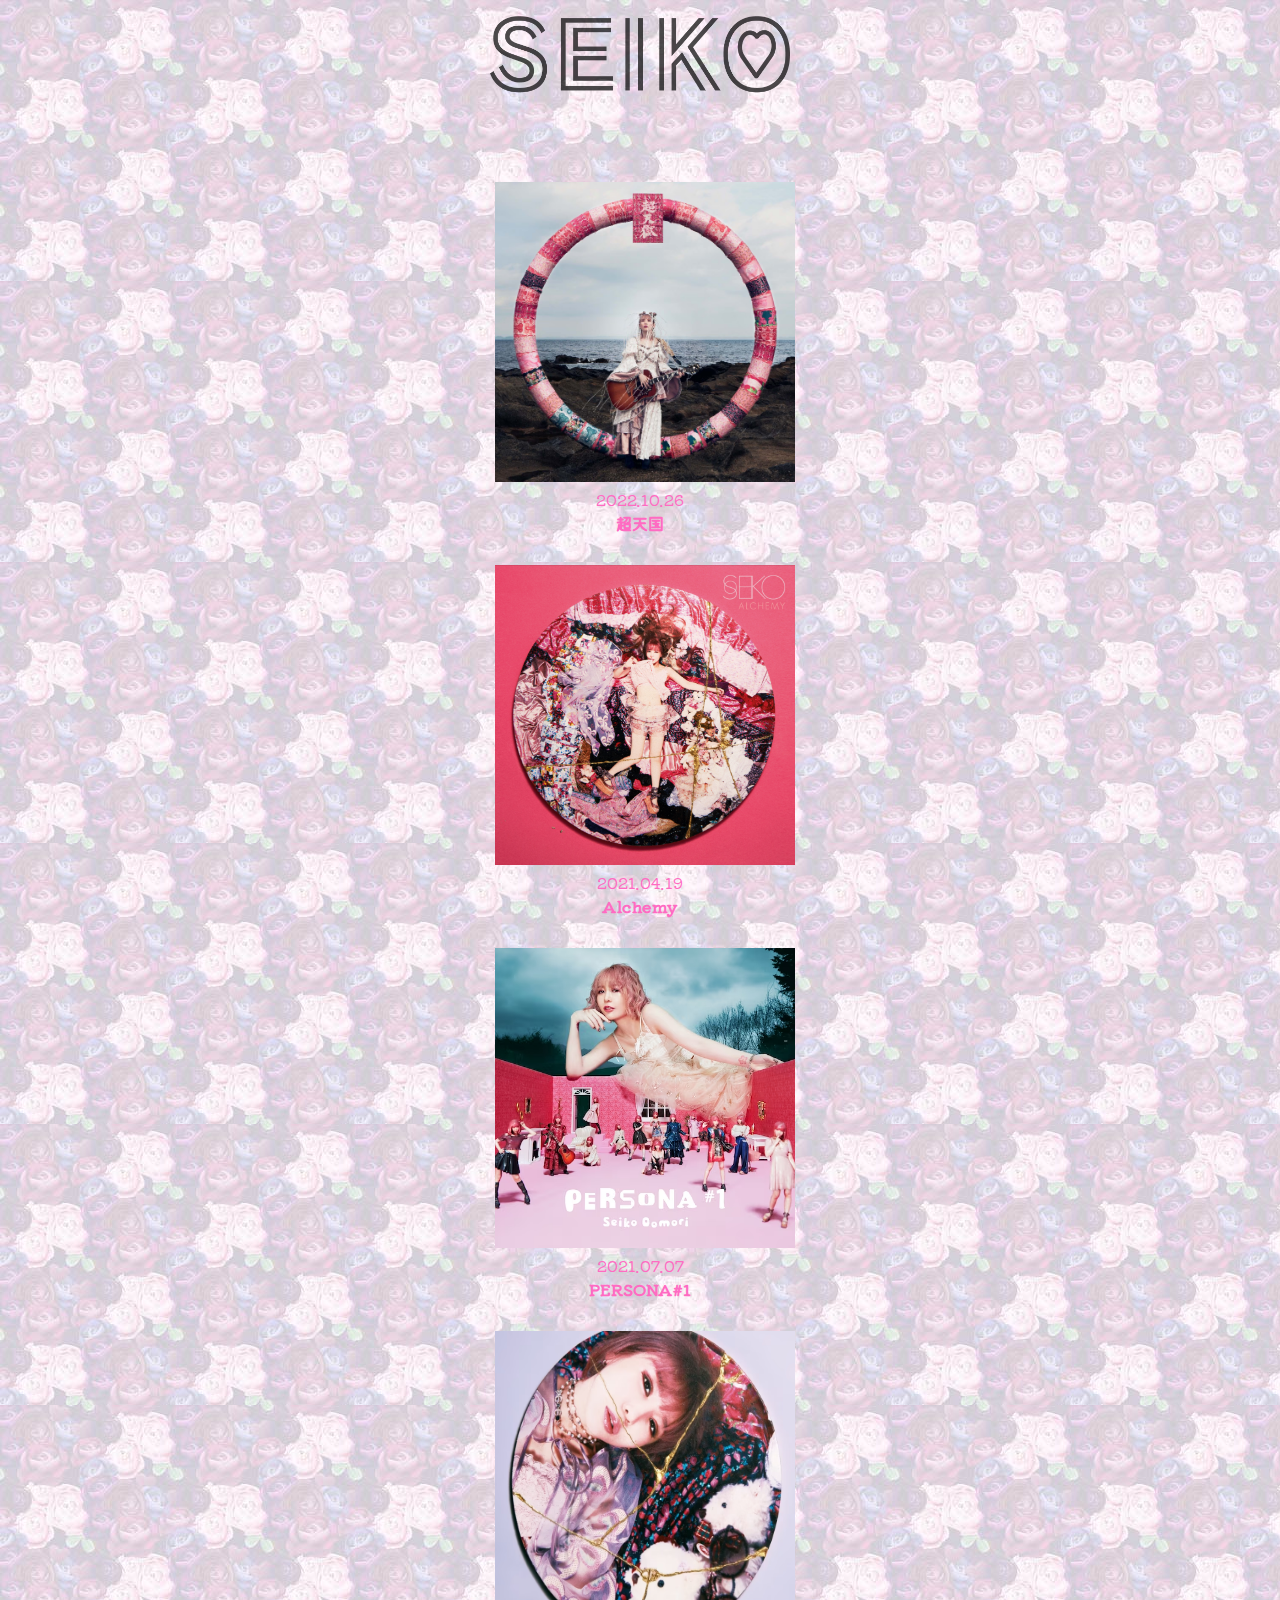
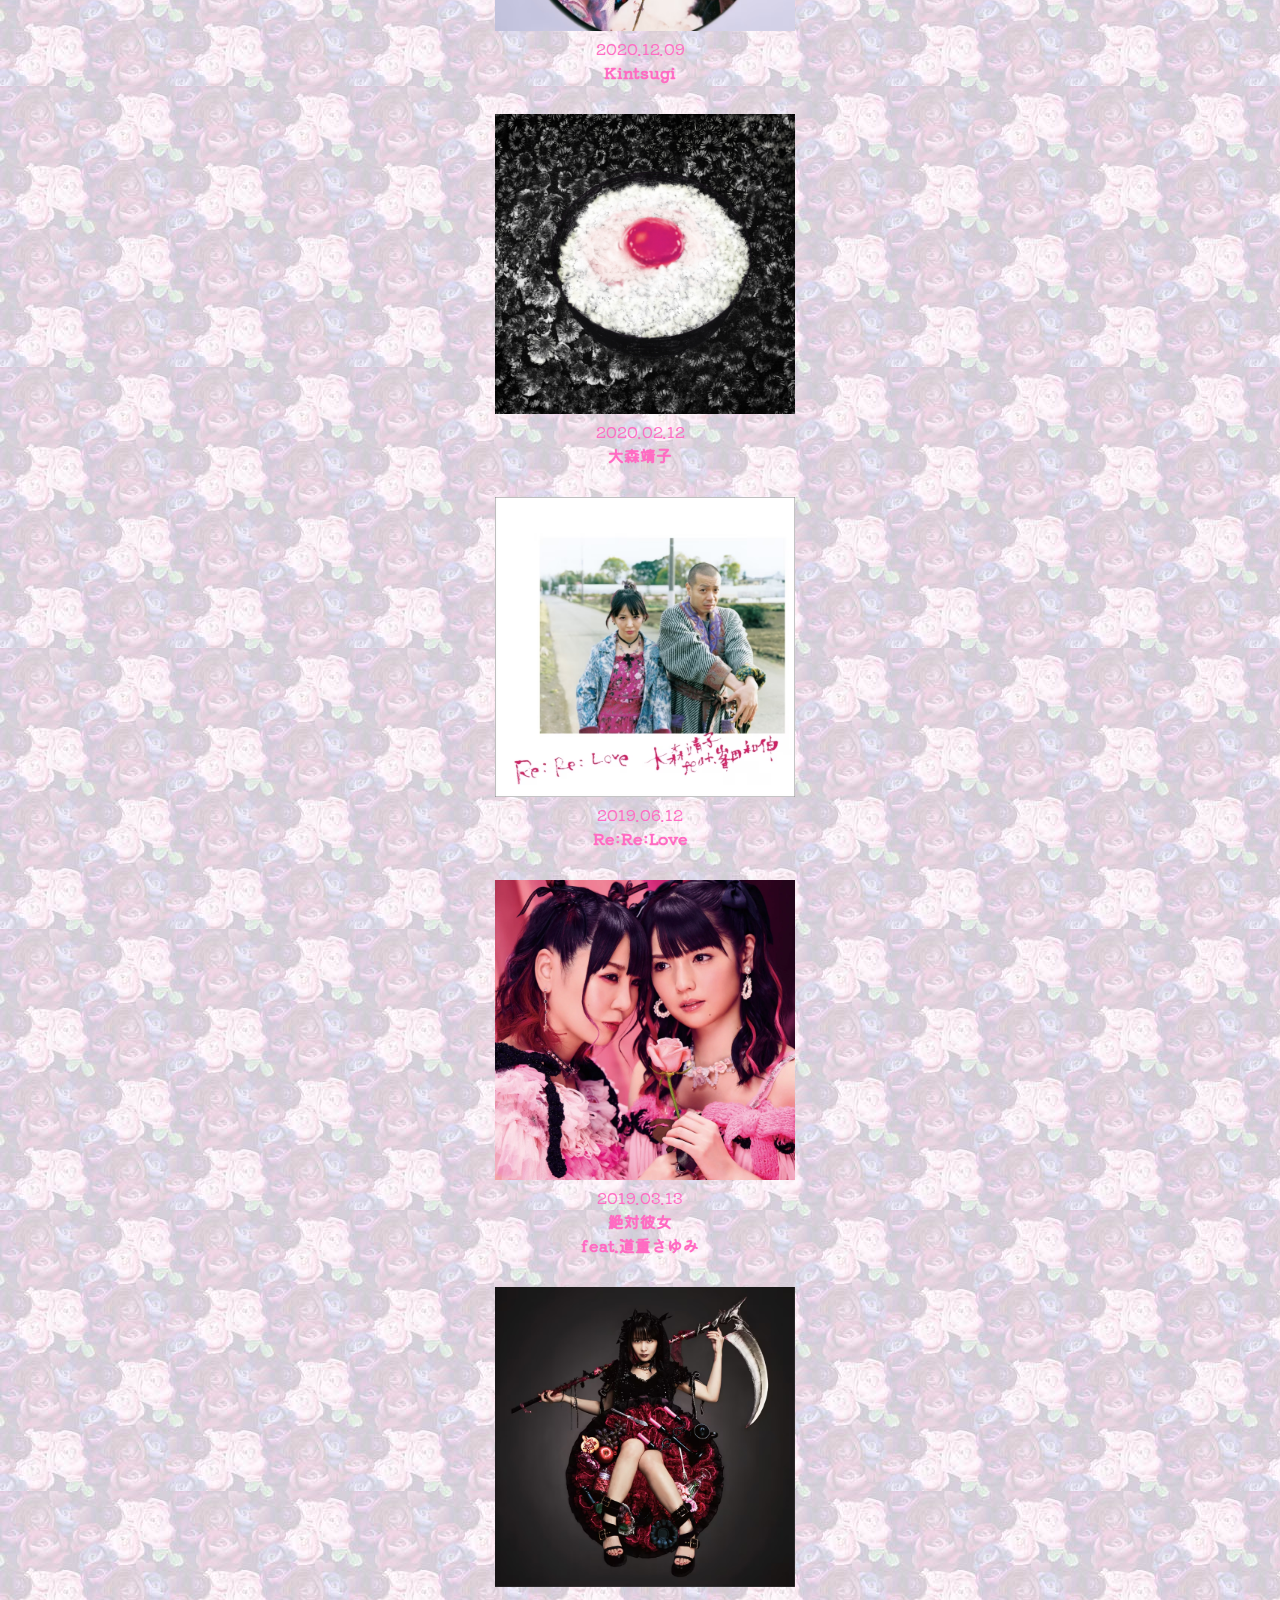
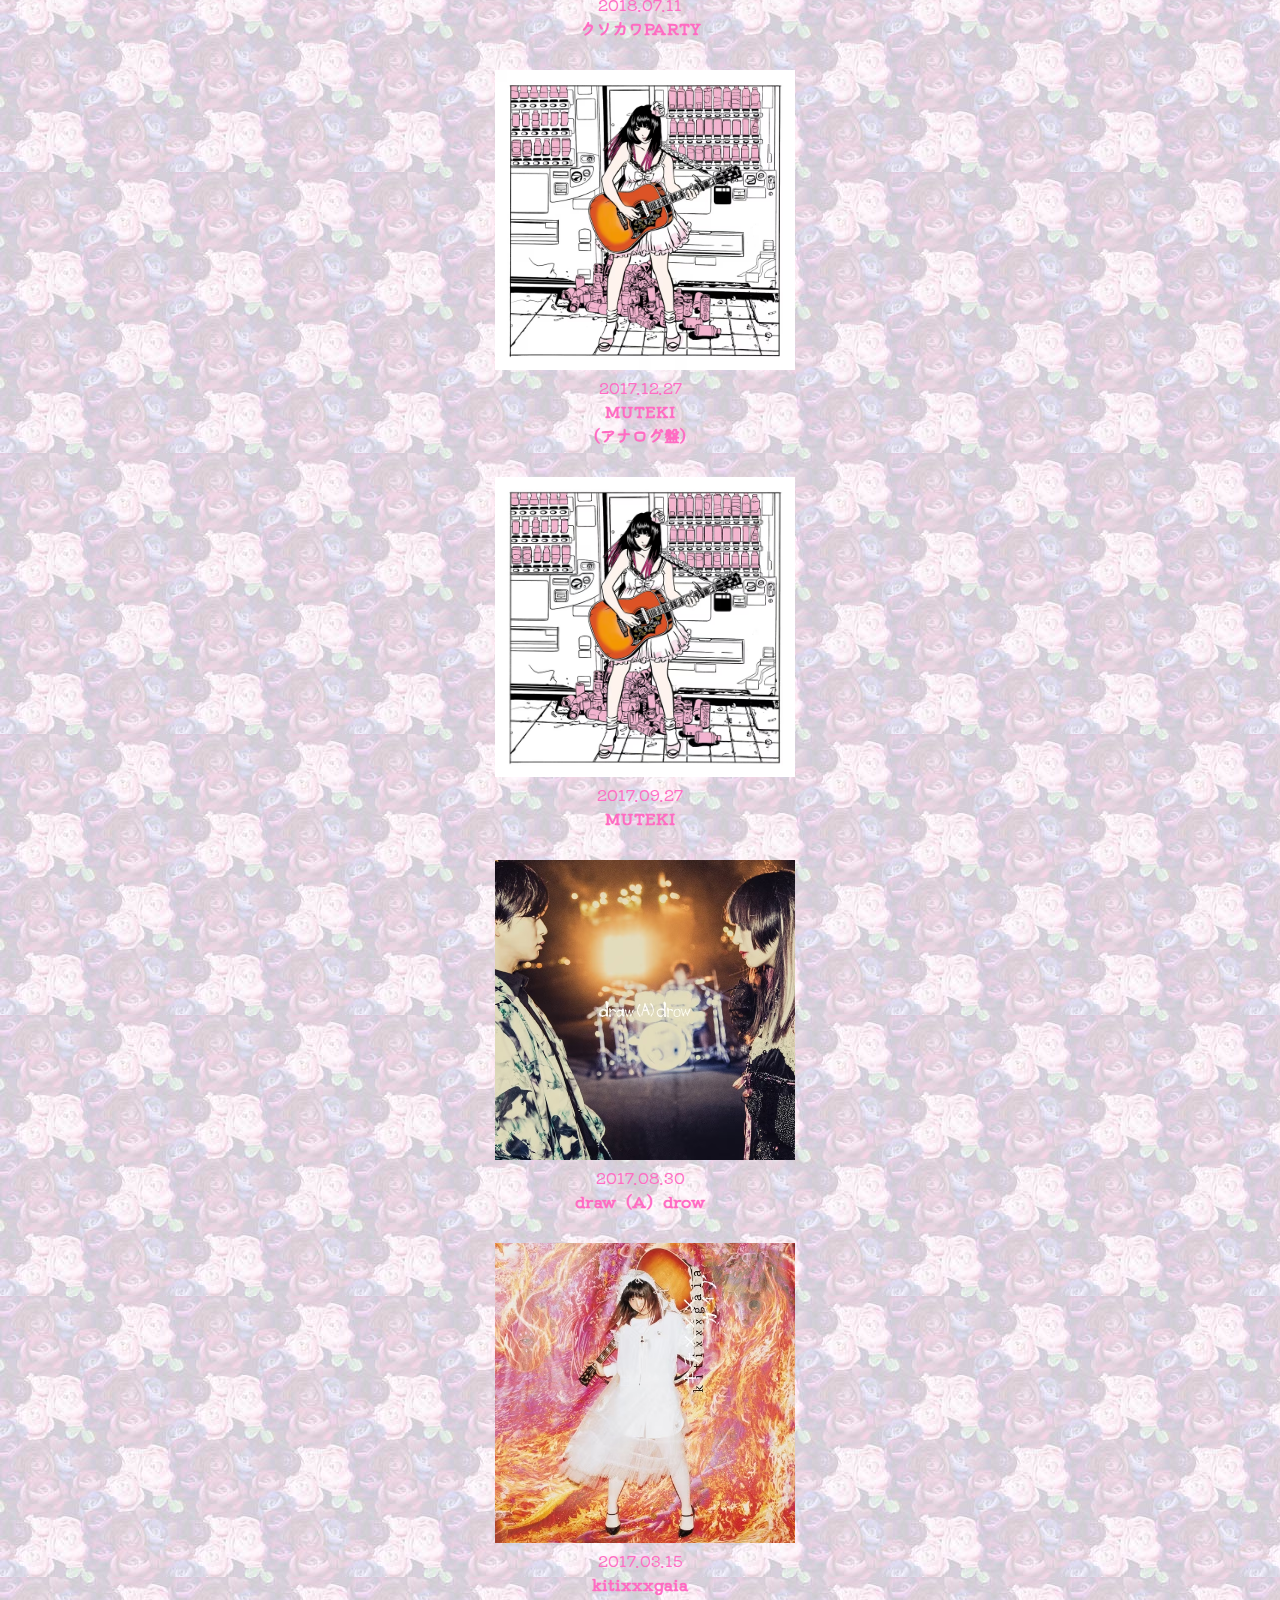
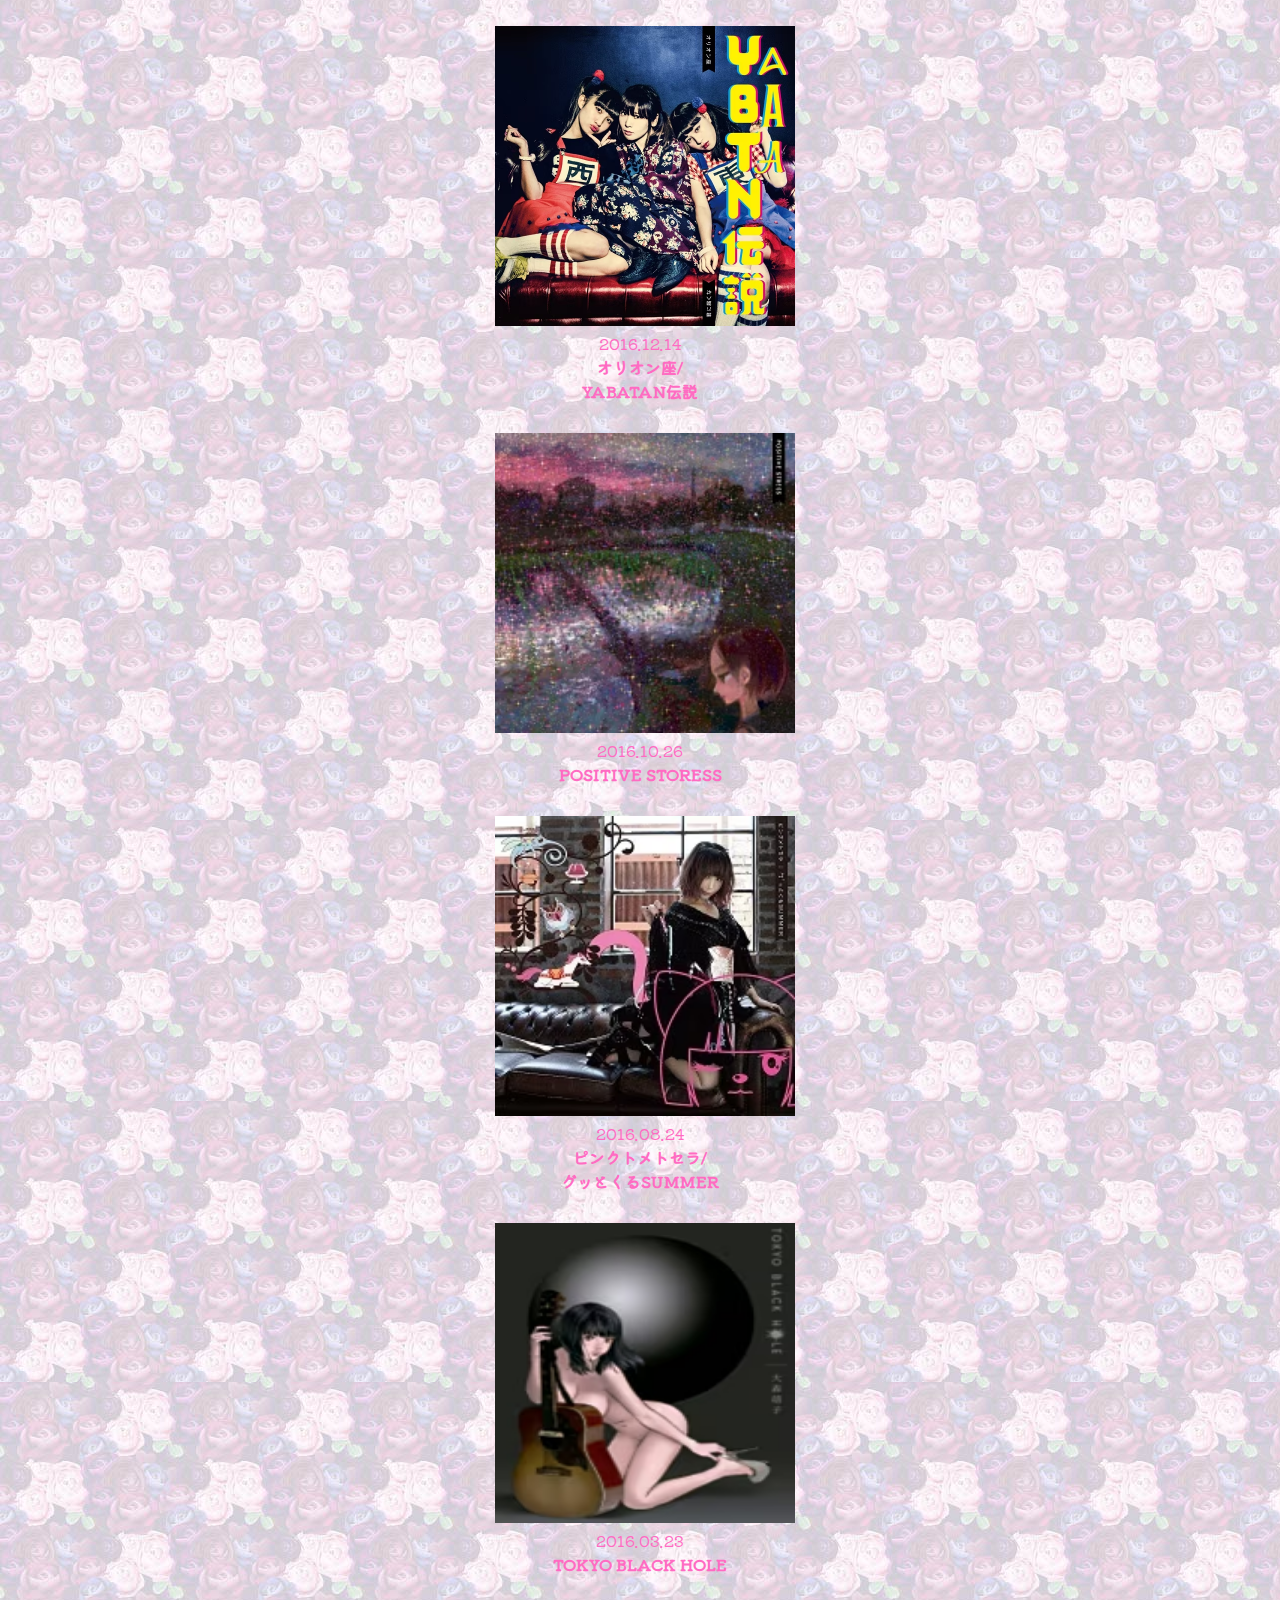
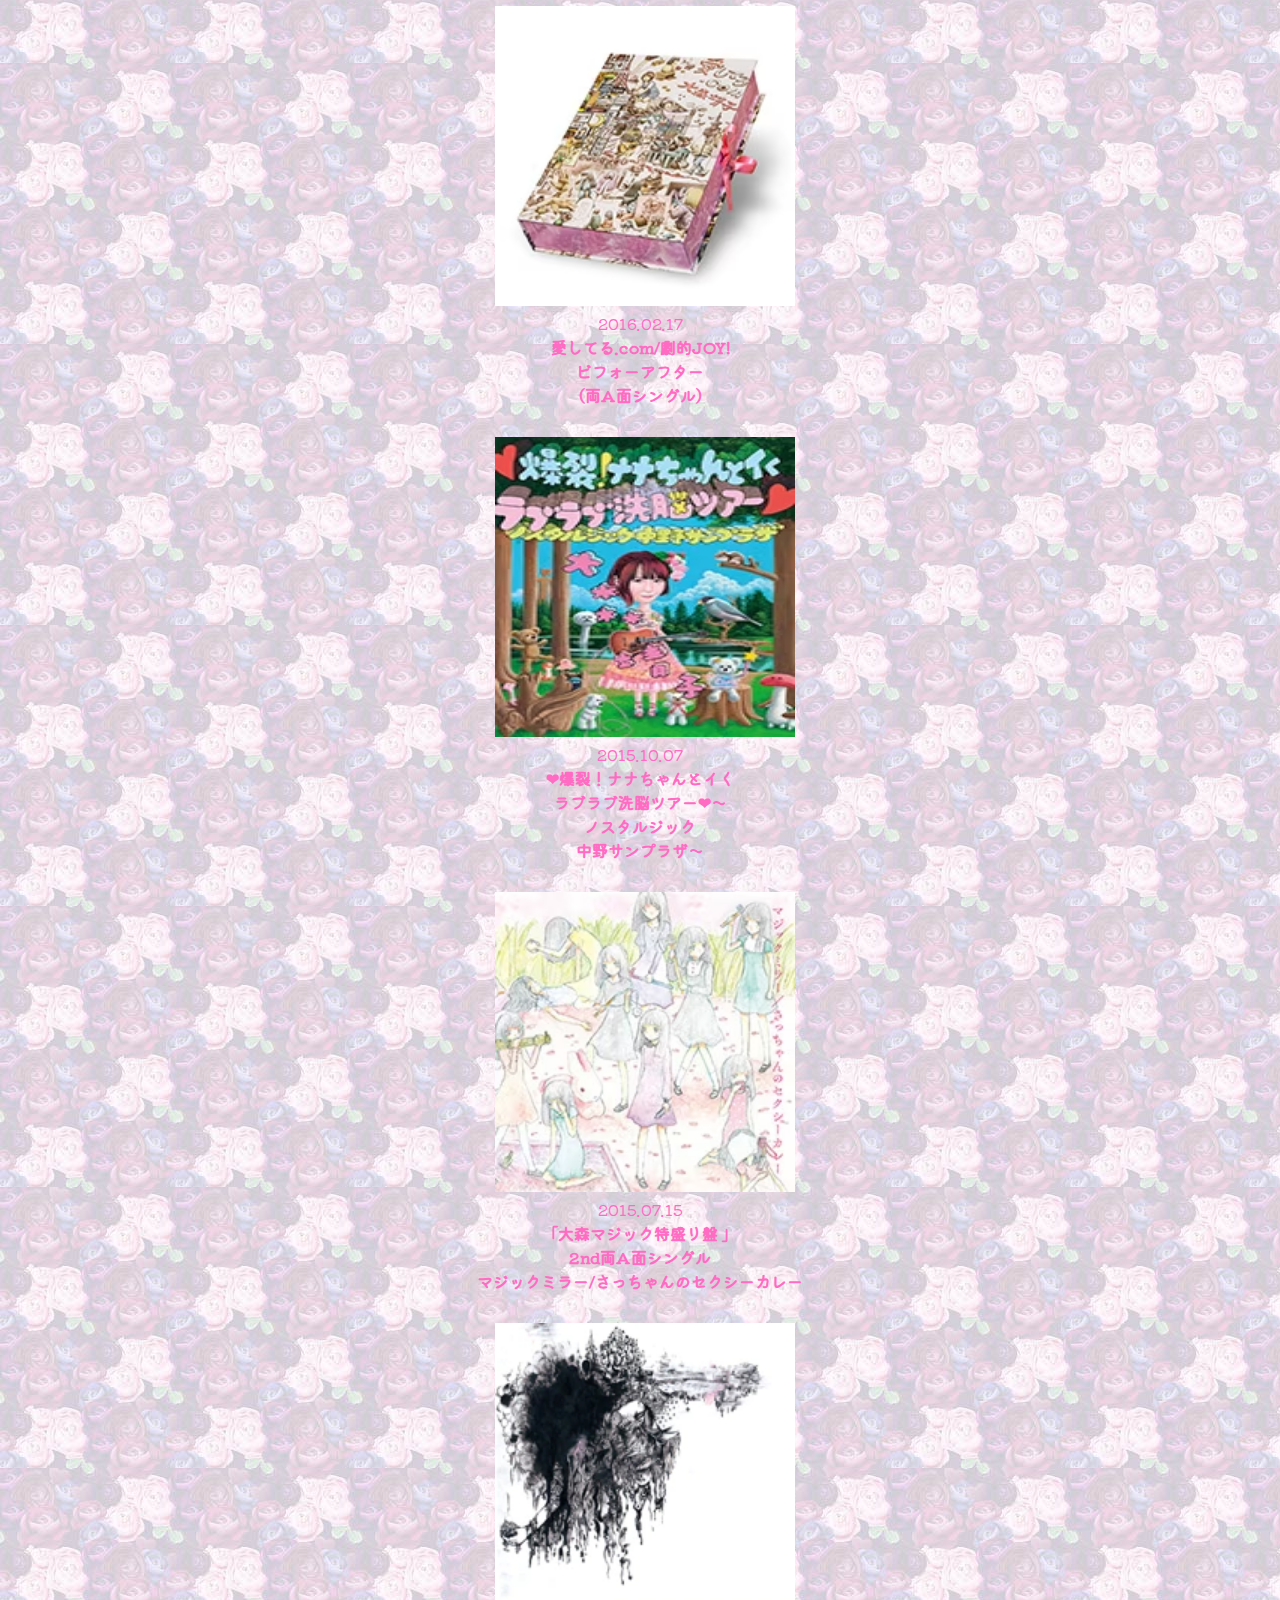
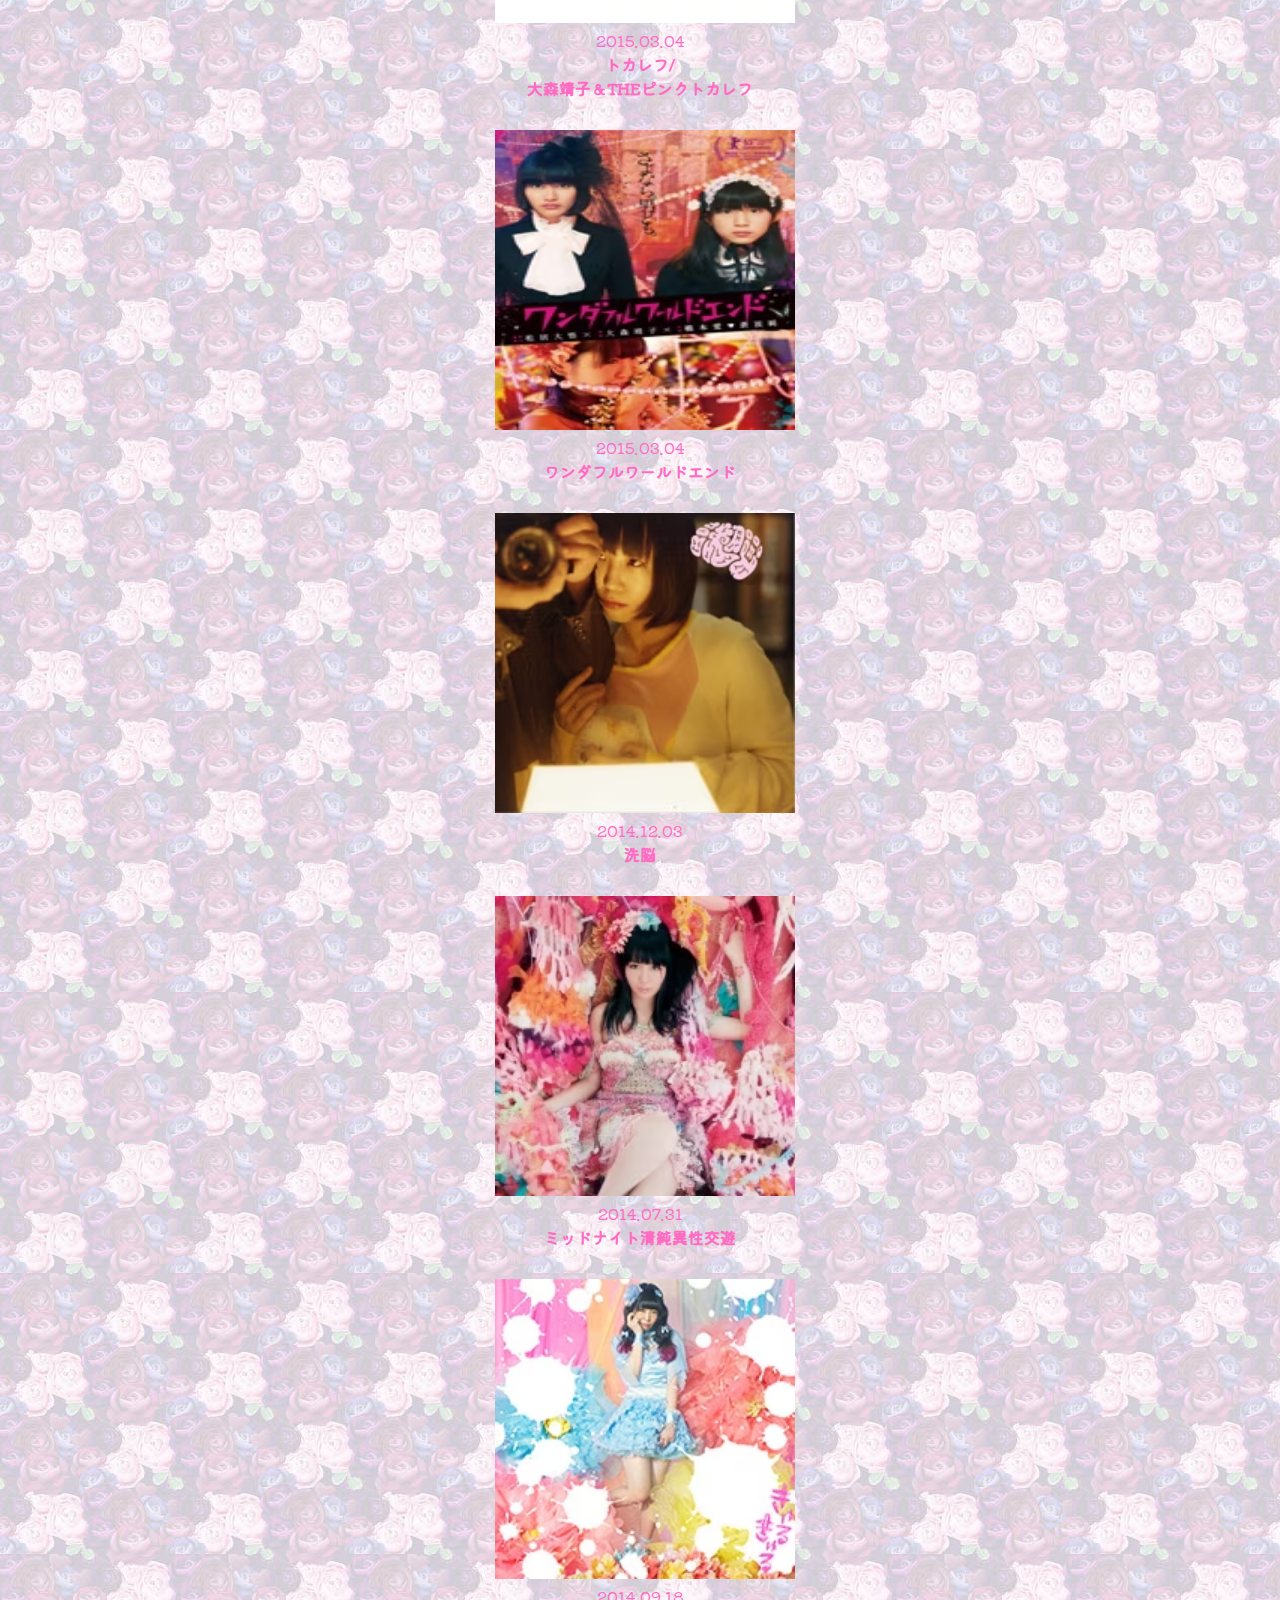
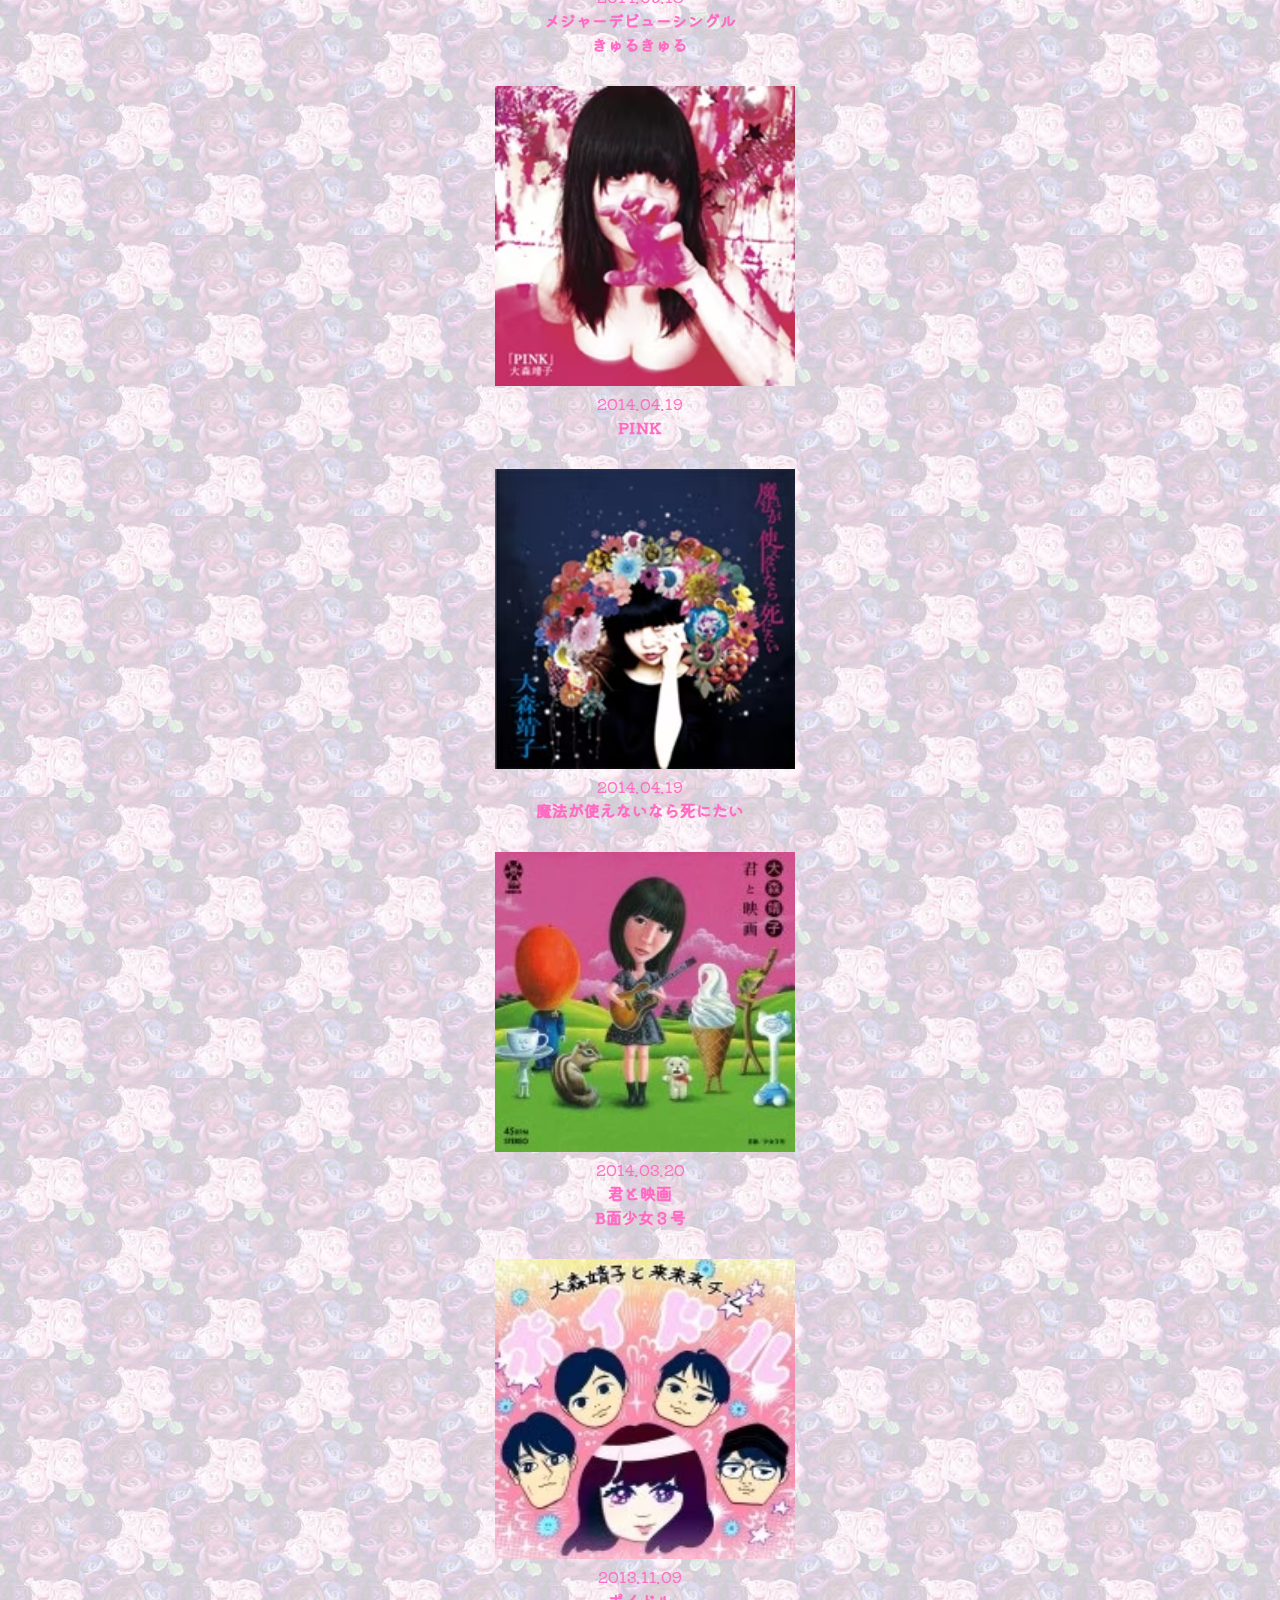
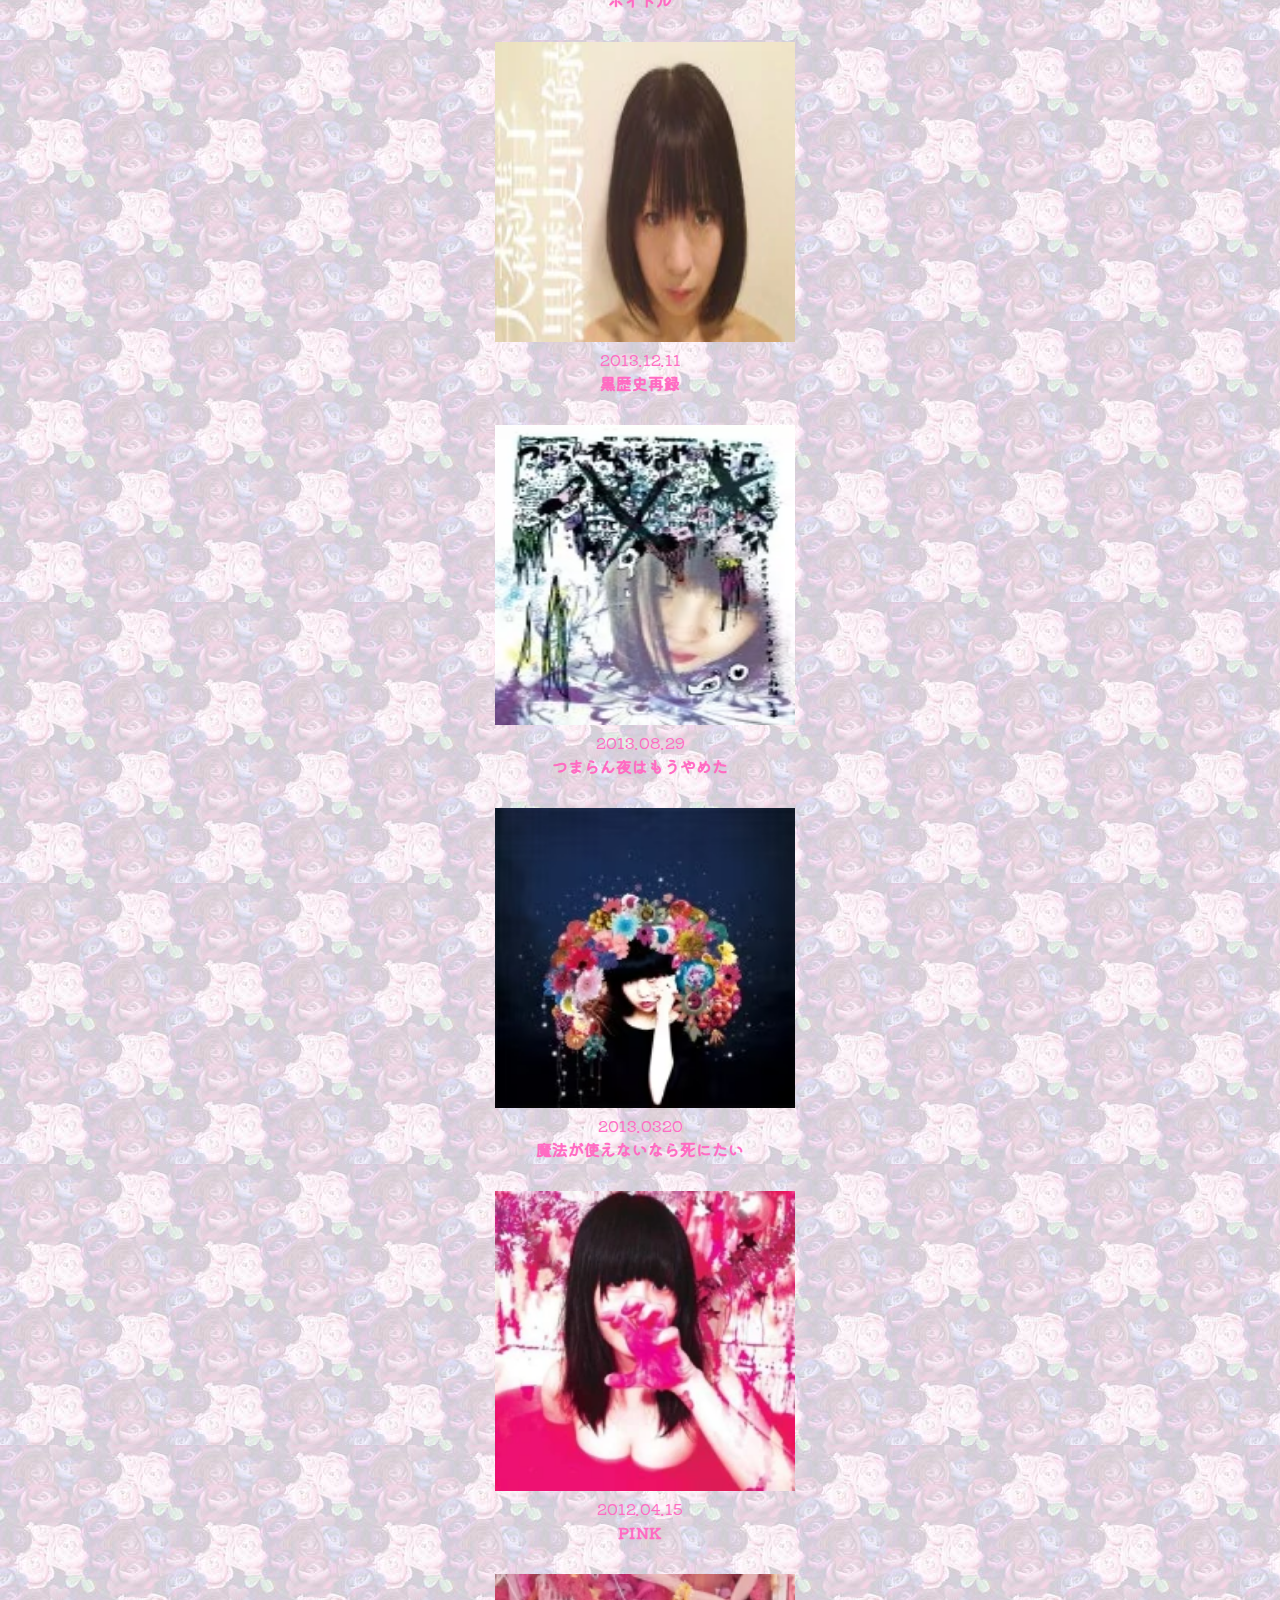
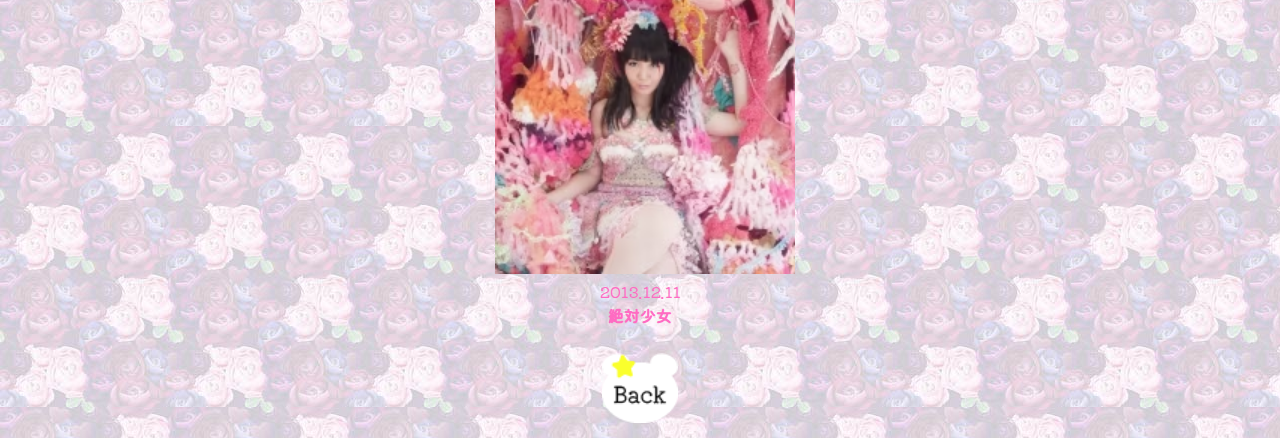
<file: index2.html>
<!DOCTYPE html>
<html lang="ja">
<head>
  <meta charset="UTF-8">
  <meta name="viewport" content="width=device-width, initial-scale=1.0">
  <link href="style.css" rel="stylesheet" type="text/css">
  <style>
    @import url('https://fonts.googleapis.com/css2?family=Kiwi+Maru&family=M+PLUS+Rounded+1c:wght@500&family=Train+One&display=swap');
  </style>
	<link rel="stylesheet" href="https://use.fontawesome.com/releases/v5.6.4/css/all.css">
  <script src="https://ajax.googleapis.com/ajax/libs/jquery/3.3.1/jquery.min.js"></script>

  <link rel="icon" href="img/favicon.png">
  <title>Discogrphy</title>
</head>
	
<body>
  <div class="container0">
  <header>
    <a class="header-logo" href="index.html"><img src="img/seiko.png" alt="SEIKO"></a>
  </header>

	<main>
	  <div class="img-list">
		<dl class="img-list-flex">
		 <dt><img src="img2/1tyoutengoku.avif"></dt> 
		 <dd><a href="https://oomoriseiko.info/discography/detail.php?id=1019319" target="_blank" rel="noopener noreferrer">2022.10.26<br><b>超天国</b></a></dd>
			
		 <dt><img src="img2/2alchemy.jpg"></dt> 
		 <dd><a href="https://oomoriseiko.info/discography/detail.php?id=1018398" target="_blank" rel="noopener noreferrer">2021.04.19<br><b>Alchemy</b></a></dd>
			
		 <dt><img src="img2/3persona1.avif"></dt> 
		 <dd><a href="https://oomoriseiko.info/discography/detail.php?id=1018397" target="_blank" rel="noopener noreferrer">2021.07.07<br><b>PERSONA#1</b></a></dd>
			
		 <dt><img src="img2/4kintsugi.avif"></dt> 
		 <dd><a href="https://oomoriseiko.info/discography/detail.php?id=1017914" target="_blank" rel="noopener noreferrer">2020.12.09<br><b>Kintsugi</b></a></dd>
			
	     <dt><img src="img2/5oomoriseiko.webp"></dt> 
		 <dd><a href="https://oomoriseiko.info/discography/detail.php?id=1017115" target="_blank" rel="noopener noreferrer">2020.02.12<br><b>大森靖子</b></a></dd>
			
		 <dt><img src="img2/6rerelove.avif"></dt> 
		 <dd><a href="https://oomoriseiko.info/discography/detail.php?id=1016770" target="_blank" rel="noopener noreferrer">2019.06.12<br><b>Re:Re:Love</b></a></dd>
			
		 <dt><img src="img2/7zettaikanojo.webp"></dt> 
		 <dd><a href="https://oomoriseiko.info/discography/detail.php?id=1016343" target="_blank" rel="noopener noreferrer">2019.03.13<br><b>絶対彼女<br>feat.道重さゆみ</b></a></dd>
			
		 <dt><img src="img2/8kusokawa.avif"></dt> 
		 <dd><a href="https://oomoriseiko.info/discography/detail.php?id=1016343" target="_blank" rel="noopener noreferrer">2018.07.11<br><b>クソカワPARTY</b></a></dd>
			
		 <dt><img src="img2/9muteki.avif"></dt> 
		 <dd><a href="https://oomoriseiko.info/discography/detail.php?id=1015401" target="_blank" rel="noopener noreferrer"></a>2017.12.27<br><b>MUTEKI<br>（アナログ盤）</b></dd>
			
			<dt><img src="img2/10muteki2.avif"></dt> 
		 <dd><a href="https://oomoriseiko.info/discography/detail.php?id=1015085" target="_blank" rel="noopener noreferrer"></a>2017.09.27<br><b>MUTEKI</b></dd>
			
			<dt><img src="img2/11draw.avif"></dt> 
		 <dd><a href="https://oomoriseiko.info/discography/detail.php?id=1015035" target="_blank" rel="noopener noreferrer"></a>2017.08.30<br><b>draw（A）drow</b></dd>
			
			<dt><img src="img2/12kiti.avif"></dt> 
		 <dd><a href="https://oomoriseiko.info/discography/detail.php?id=1014680" target="_blank" rel="noopener noreferrer"></a>2017.03.15<br><b>kitixxxgaia</b></dd>
			
			<dt><img src="img2/13yabaori.avif"></dt> 
		 <dd><a href="https://oomoriseiko.info/discography/detail.php?id=1014460" target="_blank" rel="noopener noreferrer"></a>2016.12.14<br><b>オリオン座/<br>YABATAN伝説</b></dd>
			
			<dt><img src="img2/14positive.avif"></dt> 
		 <dd><a href="https://oomoriseiko.info/discography/detail.php?id=1014380" target="_blank" rel="noopener noreferrer"></a>2016.10.26<br><b>POSITIVE STORESS</b></dd>
			
			<dt><img src="img2/15pinkmet.avif"></dt> 
		 <dd><a href="https://oomoriseiko.info/discography/detail.php?id=1014095" target="_blank" rel="noopener noreferrer">2016.08.24<br><b>ピンクトメトセラ/<br>グッとくるSUMMER</b></a></dd>
			
			<dt><img src="img2/16tokyob.avif"></dt> 
		 <dd><a href="https://oomoriseiko.info/discography/detail.php?id=1011393" target="_blank" rel="noopener noreferrer">2016.03.23<br><b>TOKYO BLACK HOLE</b></a></dd>
			
			<dt><img src="img2/17aisiteru.avif"></dt> 
		 <dd><a href="https://oomoriseiko.info/discography/detail.php?id=1011297" target="_blank" rel="noopener noreferrer">2016.02.17<br><b>愛してる.com/劇的JOY!<br>ビフォーアフター<br>（両A面シングル）</b></a></dd>
			
			<dt><img src="img2/18nanadvd.avif"></dt> 
		 <dd><a href="https://oomoriseiko.info/discography/detail.php?id=1010970" target="_blank" rel="noopener noreferrer">2015.10.07<br><b>❤爆裂！ナナちゃんとイく<br>ラブラブ洗脳ツアー❤～<br>ノスタルジック<br>中野サンプラザ～</b></a></dd>
			
			<dt><img src="img2/19majikku.avif"></dt> 
		 <dd><a href="https://oomoriseiko.info/discography/detail.php?id=1010634" target="_blank" rel="noopener noreferrer">2015.07.15<br><b>「大森マジック特盛り盤 」<br>2nd両A面シングル<br>マジックミラー/さっちゃんのセクシーカレー</b></a></dd>
			
			<dt><img src="img2/20tokarehu.webp"></dt> 
		 <dd><a href="https://oomoriseiko.info/discography/detail.php?id=1009540" target="_blank" rel="noopener noreferrer">2015.03.04<br><b>トカレフ/<br>大森靖子＆THEピンクトカレフ</b></a></dd>
			
			<dt><img src="img2/21wandaful.avif"></dt> 
		 <dd><a href="https://oomoriseiko.info/discography/detail.php?id=1009541" target="_blank" rel="noopener noreferrer">2015.03.04<br><b>ワンダフルワールドエンド</b></a></dd>
			
			<dt><img src="img2/22sennou.avif"></dt> 
		 <dd><a href="https://oomoriseiko.info/discography/detail.php?id=1009040" target="_blank" rel="noopener noreferrer">2014.12.03<br><b>洗脳</b></a></dd>
			
			<dt><img src="img2/23midnaight.avif"></dt> 
		 <dd><a href="https://oomoriseiko.info/discography/detail.php?id=1008377" target="_blank" rel="noopener noreferrer">2014.07.31<br><b>ミッドナイト清純異性交遊</b></a></dd>
			
			<dt><img src="img2/24kyuru.avif"></dt> 
		 <dd><a href="https://oomoriseiko.info/discography/detail.php?id=1007635" target="_blank" rel="noopener noreferrer">2014.09.18<br><b>メジャーデビューシングル<br>きゅるきゅる</b></a></dd>
			
			<dt><img src="img2/25pink.avif"></dt> 
		 <dd><a href="https://oomoriseiko.info/discography/detail.php?id=1007004" target="_blank" rel="noopener noreferrer">2014.04.19<br><b>PINK</b></a></dd>
			
			<dt><img src="img2/26mahou.avif"></dt> 
		 <dd><a href="https://oomoriseiko.info/discography/detail.php?id=1007005" target="_blank" rel="noopener noreferrer">2014.04.19<br><b>魔法が使えないなら死にたい</b></a></dd>
			
			<dt><img src="img2/27kimitoeiga.webp"></dt> 
		 <dd><a href="https://oomoriseiko.info/discography/detail.php?id=1006998" target="_blank" rel="noopener noreferrer">2014.03.20<br><b>君と映画<br>B面少女３号</b></a></dd>
			
			<dt><img src="img2/28poidol.avif"></dt> 
		 <dd><a href="https://oomoriseiko.info/discography/detail.php?id=1006997" target="_blank" rel="noopener noreferrer">2013.11.09<br><b>ポイドル</b></a></dd>
			
			<dt><img src="img2/29kurorekisi.webp"></dt> 
		 <dd><a href="https://oomoriseiko.info/discography/detail.php?id=1006996" target="_blank" rel="noopener noreferrer">2013.12.11<br><b>黒歴史再録</b></a></dd>
			
			<dt><img src="img2/30tumaran.avif"></dt> 
		 <dd><a href="https://oomoriseiko.info/discography/detail.php?id=1006995" target="_blank" rel="noopener noreferrer">2013.08.29<br><b>つまらん夜はもうやめた</b></a></dd>
			
			<dt><img src="img2/31mahougatu.avif"></dt> 
		 <dd><a href="https://oomoriseiko.info/discography/detail.php?id=1006993" target="_blank" rel="noopener noreferrer">2013.0320<br><b>魔法が使えないなら死にたい</b></a></dd>
			
			<dt><img src="img2/32pink.webp"></dt> 
		 <dd><a href="https://oomoriseiko.info/discography/detail.php?id=1006992" target="_blank" rel="noopener noreferrer">2012.04.15<br><b>PINK</b></a></dd>
			
			<dt><img src="img2/33zettai.avif"></dt> 
		 <dd><a href="" target="_blank" rel="noopener noreferrer">2013.12.11<br><b>絶対少女</b></a></dd>
		 </dl>
	  </div>
	
	</main>

	<a href="index.html"><img class="back" src="img/nana.png" alt="もどる"></a>	
	
  <div id="page_top"><a href="#"></a></div>
  <script>
    jQuery(function() {
      var appear = false;
      var pagetop = $('#page_top');
      $(window).scroll(function () {
        if ($(this).scrollTop() > 120) { //120pxスクロールしたら
          if (appear == false) {
            appear = true;
            pagetop.stop().animate({
              'bottom': '16px' //下から16pxの位置に
            }, 500); //0.5秒かけて現れる
          }
        } else {
          if (appear) {
            appear = false;
            pagetop.stop().animate({
              'bottom': '-80px' //下から-80pxの位置に
            }, 500); //0.5秒かけて隠れる
          }
        }
      });
      pagetop.click(function () {
        $('body, html').animate({ scrollTop: 0 }, 500); //0.5秒かけてトップへ戻る
        return false;
      });
    });
  </script>
	</div>
</body>
</html>
</file>
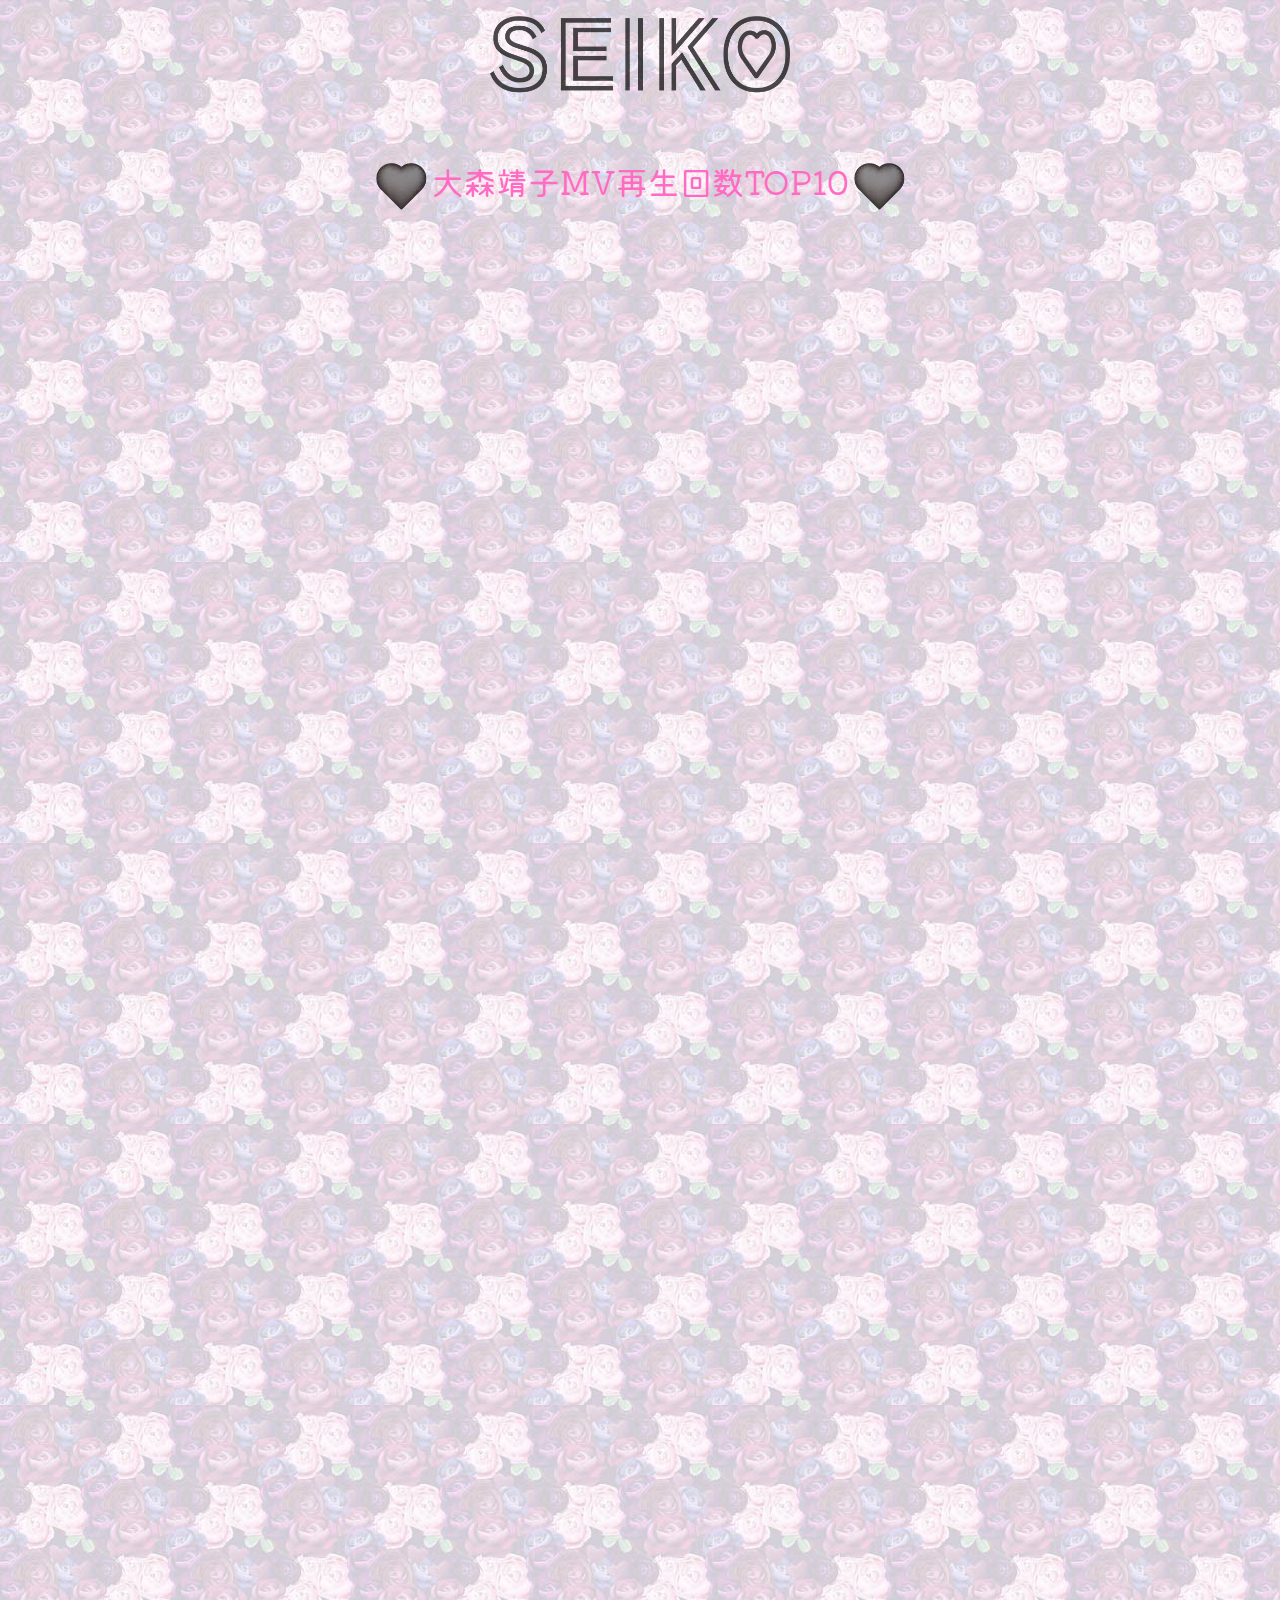
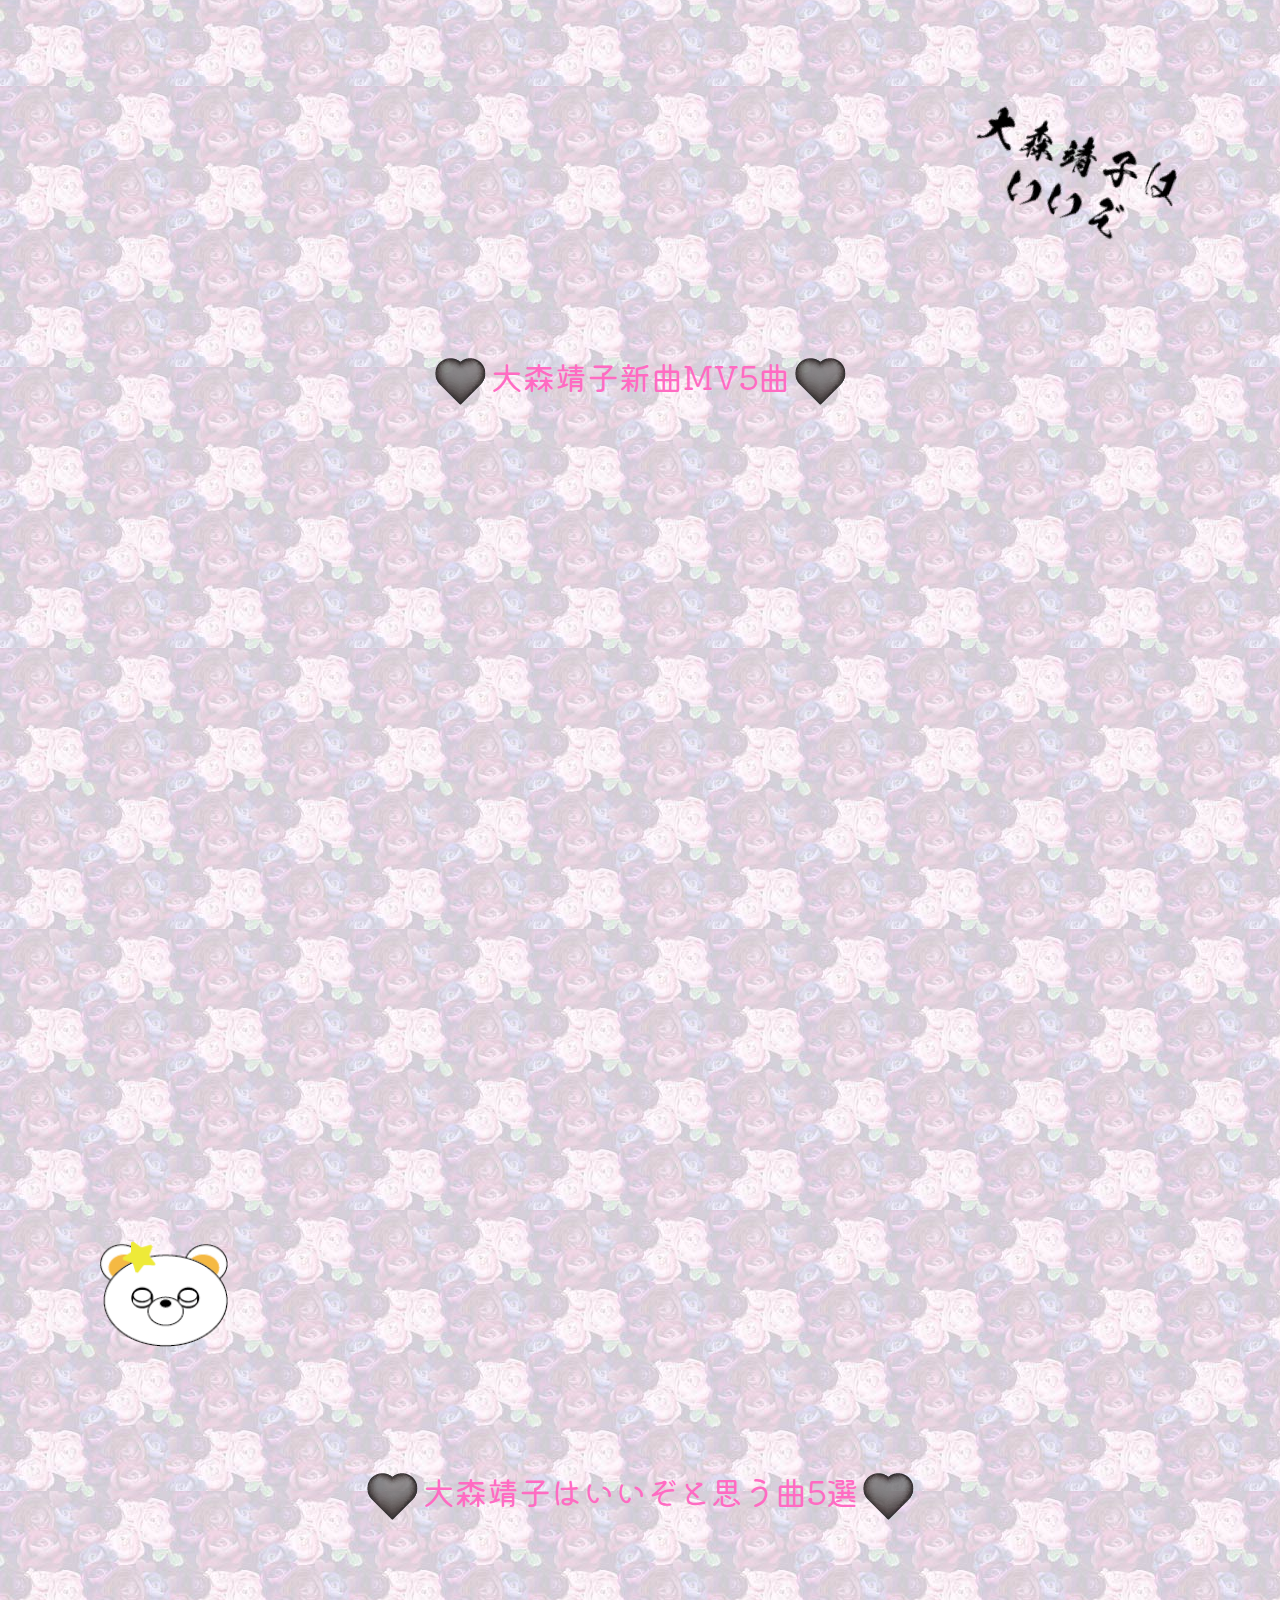
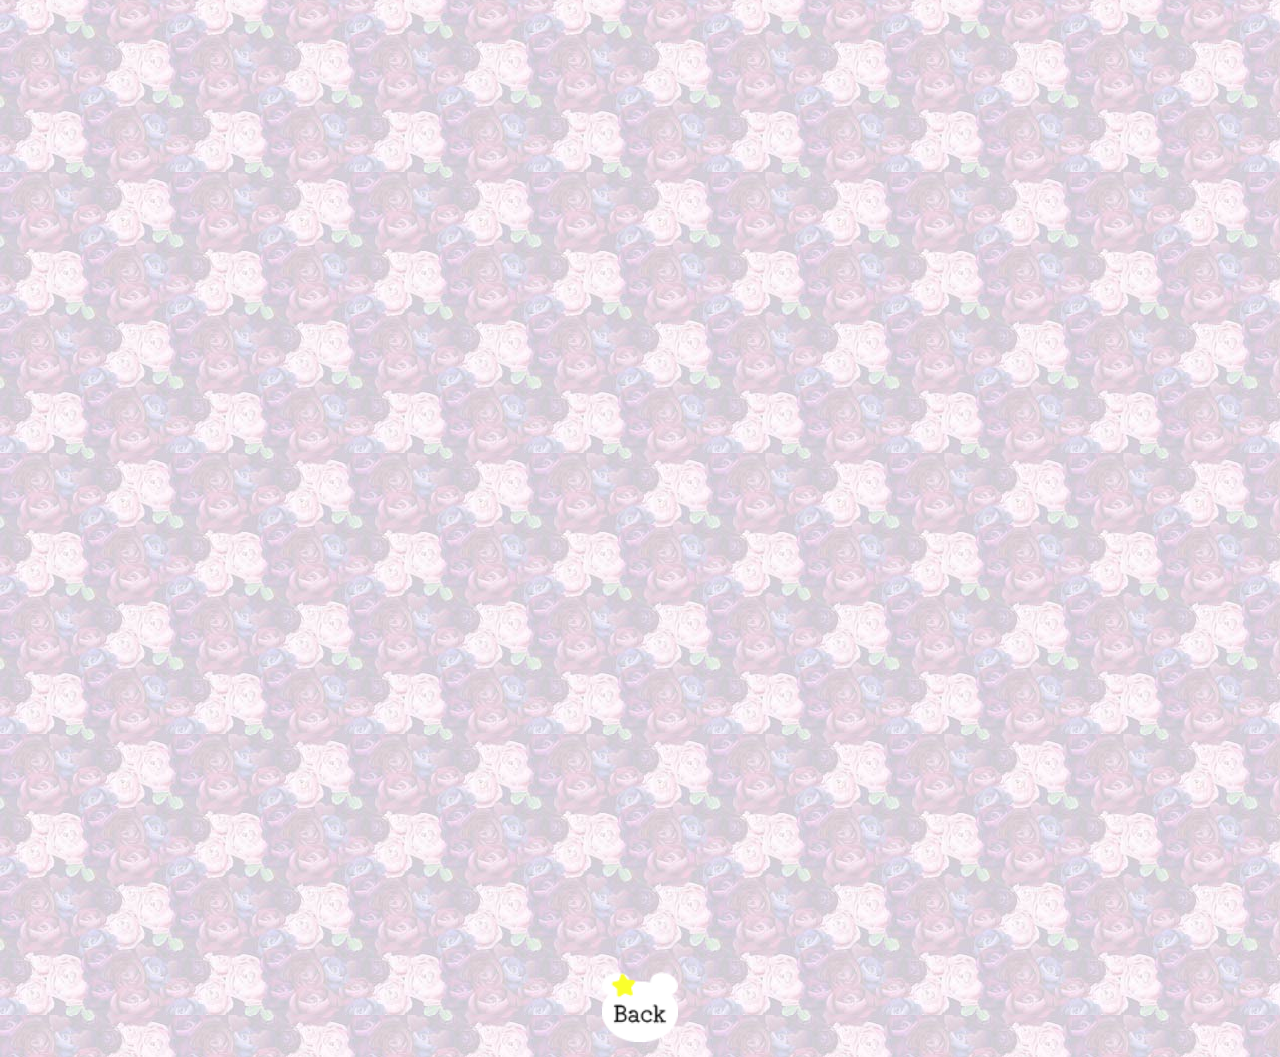
<file: index3.html>
<!DOCTYPE html>
<html lang="ja">
<head>
  <meta charset="UTF-8">
  <meta name="viewport" content="width=device-width, initial-scale=1.0">
  <link href="style.css" rel="stylesheet" type="text/css">
  <style>
    @import url('https://fonts.googleapis.com/css2?family=Kiwi+Maru&family=M+PLUS+Rounded+1c:wght@500&family=Train+One&display=swap');
  </style>
  <script src="https://ajax.googleapis.com/ajax/libs/jquery/3.3.1/jquery.min.js"></script>
  <link rel="stylesheet" href="https://use.fontawesome.com/releases/v5.6.4/css/all.css">
  <link rel="icon" href="img/favicon.png">
  <title>Movie</title>
</head>
<body>
  <div class="container0">
  <header>
    <a class="header-logo" href="index.html"><img src="img/seiko.png" alt="SEIKO"></a>
  </header>

<h1 class="movie-txt"><img class="movie-img" src="img/MOVIE.png">大森靖子MV再生回数TOP10<img class="movie-img" src="img/MOVIE.png"></h1>

<div class=""movie-10list>
  
  <iframe class="moviep" width="560" height="315" src="https://www.youtube-nocookie.com/embed/TFAJssLruSU?si=SJFsl3ZkuM9hrp08" title="YouTube video player" frameborder="0" allow="accelerometer; autoplay; clipboard-write; encrypted-media; gyroscope; picture-in-picture; web-share" allowfullscreen></iframe>

  <iframe  class="moviep" width="560" height="315" src="https://www.youtube-nocookie.com/embed/WdQ6wmap8U4?si=KrLUcjP8LpvAqsHg" title="YouTube video player" frameborder="0" allow="accelerometer; autoplay; clipboard-write; encrypted-media; gyroscope; picture-in-picture; web-share" allowfullscreen></iframe>

  <iframe  class="moviep" width="560" height="315" src="https://www.youtube-nocookie.com/embed/WdQ6wmap8U4?si=KrLUcjP8LpvAqsHg" title="YouTube video player" frameborder="0" allow="accelerometer; autoplay; clipboard-write; encrypted-media; gyroscope; picture-in-picture; web-share" allowfullscreen></iframe>

  <iframe  class="moviep" width="560" height="315" src="https://www.youtube-nocookie.com/embed/1qlEeVS2vMU?si=RSih7W2-GLciDVFr" title="YouTube video player" frameborder="0" allow="accelerometer; autoplay; clipboard-write; encrypted-media; gyroscope; picture-in-picture; web-share" allowfullscreen></iframe>

  <iframe class="moviep"  width="560" height="315" src="https://www.youtube-nocookie.com/embed/Q_X4MBaeaik?si=FrBAeXAy5BegYSdI" title="YouTube video player" frameborder="0" allow="accelerometer; autoplay; clipboard-write; encrypted-media; gyroscope; picture-in-picture; web-share" allowfullscreen></iframe>

  <iframe  class="moviep" width="560" height="315" src="https://www.youtube-nocookie.com/embed/j7-BgTRuX28?si=7PWhlcQQ-xq9NOIp" title="YouTube video player" frameborder="0" allow="accelerometer; autoplay; clipboard-write; encrypted-media; gyroscope; picture-in-picture; web-share" allowfullscreen></iframe>

  <iframe  class="moviep" width="560" height="315" src="https://www.youtube-nocookie.com/embed/Wn-uiYZK3WI?si=VN-eio2fWe0mrwyG" title="YouTube video player" frameborder="0" allow="accelerometer; autoplay; clipboard-write; encrypted-media; gyroscope; picture-in-picture; web-share" allowfullscreen></iframe>

  <iframe  class="moviep" width="560" height="315" src="https://www.youtube-nocookie.com/embed/0YFG6BCQZFU?si=RJ4sovwVSNnc96HD" title="YouTube video player" frameborder="0" allow="accelerometer; autoplay; clipboard-write; encrypted-media; gyroscope; picture-in-picture; web-share" allowfullscreen></iframe>

  <iframe  class="moviep" width="560" height="315" src="https://www.youtube-nocookie.com/embed/MFD8cyTeOGY?si=BTC2WnaVHuMyXqzN" title="YouTube video player" frameborder="0" allow="accelerometer; autoplay; clipboard-write; encrypted-media; gyroscope; picture-in-picture; web-share" allowfullscreen></iframe>

  <iframe  class="moviep" width="560" height="315" src="https://www.youtube-nocookie.com/embed/o70TdrXxxnU?si=w2_2EtvgVl4ZBvUz" title="YouTube video player" frameborder="0" allow="accelerometer; autoplay; clipboard-write; encrypted-media; gyroscope; picture-in-picture; web-share" allowfullscreen></iframe>

	<div class="movie-re">
  <img class="iizokuro keyframe3" src="img/iizokuro.png">
</div>
	
</div>

<h1 class="movie-txt"><img class="movie-img" src="img/MOVIE.png">大森靖子新曲MV5曲<img class="movie-img" src="img/MOVIE.png"></h1>

<div class="movie-5list">

<iframe  class="moviep" width="560" height="315" src="https://www.youtube-nocookie.com/embed/M_-N6Z3VtCA?si=EXVzy3yNvQ4kT5-t" title="YouTube video player" frameborder="0" allow="accelerometer; autoplay; clipboard-write; encrypted-media; gyroscope; picture-in-picture; web-share" allowfullscreen></iframe>

<iframe  class="moviep" width="560" height="315" src="https://www.youtube-nocookie.com/embed/bOE6izALXHE?si=SdEB4oV7ROcGnXIn" title="YouTube video player" frameborder="0" allow="accelerometer; autoplay; clipboard-write; encrypted-media; gyroscope; picture-in-picture; web-share" allowfullscreen></iframe>

<iframe  class="moviep" width="560" height="315" src="https://www.youtube-nocookie.com/embed/gq35ilVrKis?si=ptvoqgKoEjcFDjIi" title="YouTube video player" frameborder="0" allow="accelerometer; autoplay; clipboard-write; encrypted-media; gyroscope; picture-in-picture; web-share" allowfullscreen></iframe>

<iframe  class="moviep" width="560" height="315" src="https://www.youtube-nocookie.com/embed/8CqGaWZaKHE?si=40RPxB-JYr4JzMjq" title="YouTube video player" frameborder="0" allow="accelerometer; autoplay; clipboard-write; encrypted-media; gyroscope; picture-in-picture; web-share" allowfullscreen></iframe>

<iframe  class="moviep" width="560" height="315" src="https://www.youtube-nocookie.com/embed/3KtCv3w-WZA?si=gdxIhJRcZUayntkR" title="YouTube video player" frameborder="0" allow="accelerometer; autoplay; clipboard-write; encrypted-media; gyroscope; picture-in-picture; web-share" allowfullscreen></iframe>

<div class="nana-re">
  <img class="nana-ab keyframe7 " src="img3/nana-3.png">
</div>

</div>



<h1 class="movie-txt"><img class="movie-img" src="img/MOVIE.png">大森靖子はいいぞと思う曲5選<img class="movie-img" src="img/MOVIE.png"></h1>

<div class="movie-5sukist">

  <iframe  class="moviep" width="560" height="315" src="https://www.youtube-nocookie.com/embed/18oGNDVC6rg?si=im1cDkz_liOs_Tuz" title="YouTube video player" frameborder="0" allow="accelerometer; autoplay; clipboard-write; encrypted-media; gyroscope; picture-in-picture; web-share" allowfullscreen></iframe>

  <iframe  class="moviep" width="560" height="315" src="https://www.youtube-nocookie.com/embed/-Lb1uGYbYKE?si=1Tdf6QCxqIG7_X_Z" title="YouTube video player" frameborder="0" allow="accelerometer; autoplay; clipboard-write; encrypted-media; gyroscope; picture-in-picture; web-share" allowfullscreen></iframe>

  <iframe  class="moviep" width="560" height="315" src="https://www.youtube-nocookie.com/embed/cpIgujpx7Xg?si=35cNtqjeOYGvnXNn" title="YouTube video player" frameborder="0" allow="accelerometer; autoplay; clipboard-write; encrypted-media; gyroscope; picture-in-picture; web-share" allowfullscreen></iframe>

  <iframe  class="moviep" width="560" height="315" src="https://www.youtube-nocookie.com/embed/cpIgujpx7Xg?si=35cNtqjeOYGvnXNn" title="YouTube video player" frameborder="0" allow="accelerometer; autoplay; clipboard-write; encrypted-media; gyroscope; picture-in-picture; web-share" allowfullscreen></iframe>

  <iframe  class="moviep" width="560" height="315" src="https://www.youtube-nocookie.com/embed/2uAksD_Yw7U?si=FMn94JEX3jVwtoGG" title="YouTube video player" frameborder="0" allow="accelerometer; autoplay; clipboard-write; encrypted-media; gyroscope; picture-in-picture; web-share" allowfullscreen></iframe>



</div>

  
<a href="index.html"><img class="back" src="img/nana.png" alt="もどる"></a>	 


</div>
  <div id="page_top"><a href="#"></a></div>
  <script>
    jQuery(function() {
      var appear = false;
      var pagetop = $('#page_top');
      $(window).scroll(function () {
        if ($(this).scrollTop() > 120) { //120pxスクロールしたら
          if (appear == false) {
            appear = true;
            pagetop.stop().animate({
              'bottom': '16px' //下から16pxの位置に
            }, 500); //0.5秒かけて現れる
          }
        } else {
          if (appear) {
            appear = false;
            pagetop.stop().animate({
              'bottom': '-80px' //下から-80pxの位置に
            }, 500); //0.5秒かけて隠れる
          }
        }
      });
      pagetop.click(function () {
        $('body, html').animate({ scrollTop: 0 }, 500); //0.5秒かけてトップへ戻る
        return false;
      });
    });
  </script>
</body>
</html>
</file>
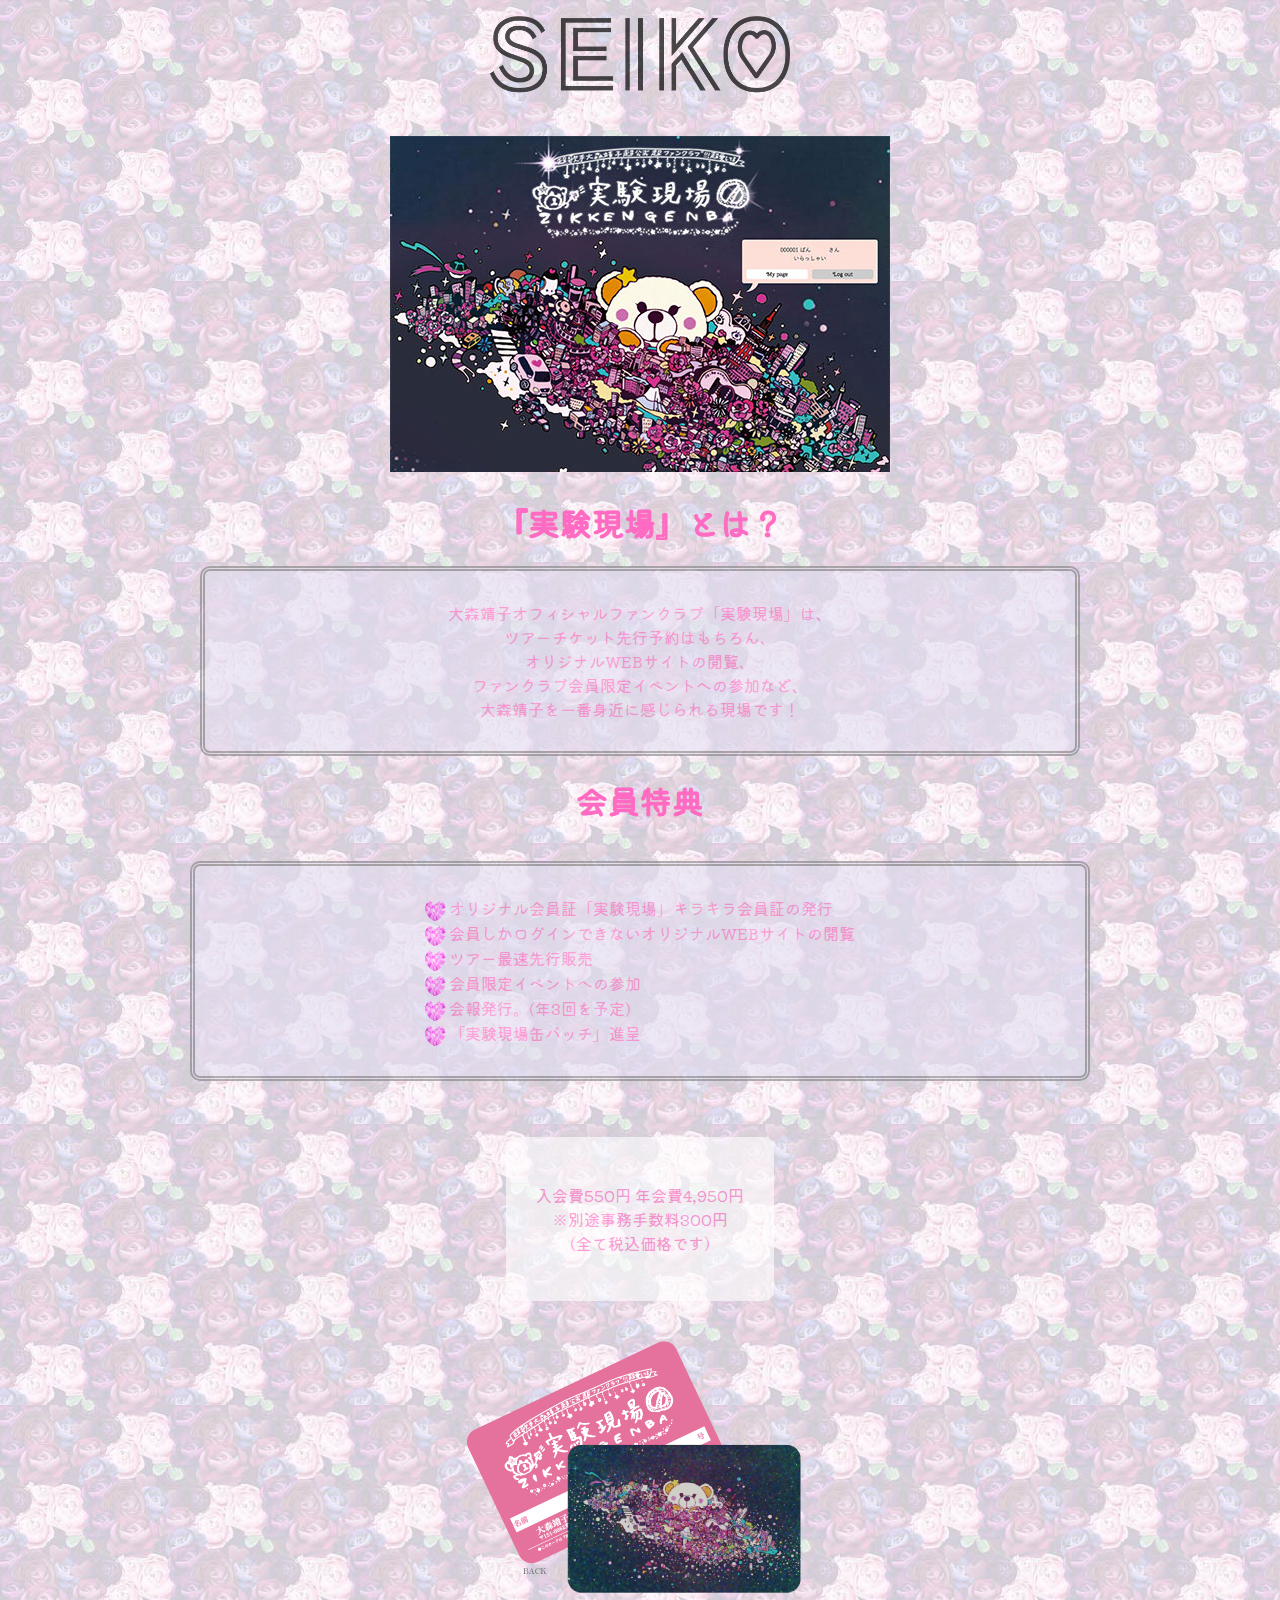
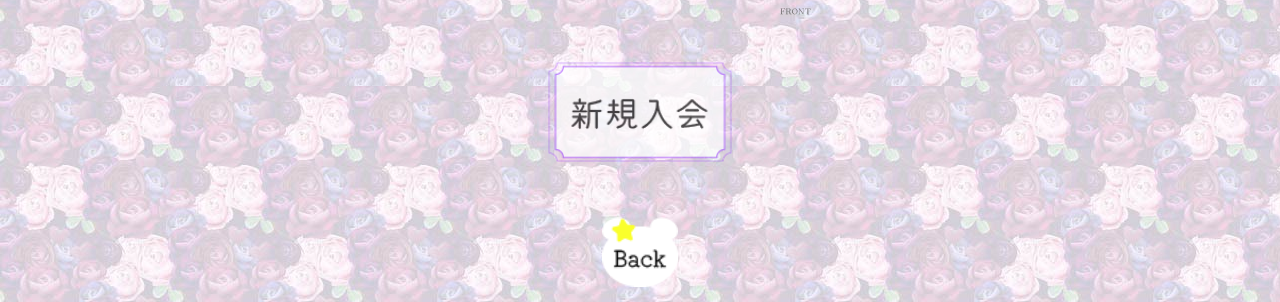
<file: index4.html>
<!DOCTYPE html>
<html lang="ja">
<head>
  <meta charset="UTF-8">
  <meta name="viewport" content="width=device-width, initial-scale=1.0">
  <link href="style.css" rel="stylesheet" type="text/css">
  <style>
    @import url('https://fonts.googleapis.com/css2?family=Kiwi+Maru&family=M+PLUS+Rounded+1c:wght@500&family=Train+One&display=swap');
  </style>
  <script src="https://ajax.googleapis.com/ajax/libs/jquery/3.3.1/jquery.min.js"></script>
  <link rel="stylesheet" href="https://use.fontawesome.com/releases/v5.6.4/css/all.css">
  <link rel="icon" href="img/favicon.png">
  <title>Funclub</title>
</head>
<body>
  <div class="container0">
  <header>
    <a class="header-logo" href="index.html"><img src="img/seiko.png" alt="SEIKO"></a>
  </header>
  <main>
	<div class="fun-visual">
	<img src="img3/funtop.jpg" alt="トップイメージ">
    </div> 
	<div class="fun-top">
	<h1>『実験現場』とは？</h1> 
	<p>大森靖子オフィシャルファンクラブ「実験現場」は、<br>ツアーチケット先行予約はもちろん、<br>オリジナルWEBサイトの閲覧、<br>ファンクラブ会員限定イベントへの参加など、<br>大森靖子を一番身近に感じられる現場です！</p>
    </div>
	  
	<h1>会員特典</h1>
	<div class="fun-list">
	 <ul class="fun-ul">
       <li class="fun-li"><img src="img3/heartkira.png">オリジナル会員証「実験現場」キラキラ会員証の発行</li>
	   <li class="fun-li"><img src="img3/heartkira.png">会員しかログインできないオリジナルWEBサイトの閲覧</li>
	   <li class="fun-li"><img src="img3/heartkira.png">ツアー最速先行販売</li>
	   <li class="fun-li"><img src="img3/heartkira.png">会員限定イベントへの参加</li>
	   <li class="fun-li"><img src="img3/heartkira.png">会報発行。(年3回を予定)</li>
	   <li class="fun-li"><img src="img3/heartkira.png">「実験現場缶バッチ」進呈</li>
	 </ul>  
		
		<div class="fun-money">
		  <p>入会費550円 年会費4,950円<br>※別途事務手数料300円<br>（全て税込価格です）</p>
		</div>
		
		<div class="card-re">
		<img class="fun-card" src="img3/funcard.png">
		</div>
		
		<div class="new-re">
		<a href="https://system.seiko-gkn.com/v2/fcJoin.aspx?ccode=OSFC&fcm=OFC"><img src="img3/new.png" alt="新規入会"></a>
		</div>
	</div>
	  
  </main> 
	  
	  
	  
 <a href="index.html"><img class="back" src="img/nana.png" alt="もどる"></a>	    
 </div>
  <div id="page_top"><a href="#"></a></div>
  <script>
    jQuery(function() {
      var appear = false;
      var pagetop = $('#page_top');
      $(window).scroll(function () {
        if ($(this).scrollTop() > 120) { //120pxスクロールしたら
          if (appear == false) {
            appear = true;
            pagetop.stop().animate({
              'bottom': '16px' //下から16pxの位置に
            }, 500); //0.5秒かけて現れる
          }
        } else {
          if (appear) {
            appear = false;
            pagetop.stop().animate({
              'bottom': '-80px' //下から-80pxの位置に
            }, 500); //0.5秒かけて隠れる
          }
        }
      });
      pagetop.click(function () {
        $('body, html').animate({ scrollTop: 0 }, 500); //0.5秒かけてトップへ戻る
        return false;
      });
    });
  </script>
</html>
</file>
<file: style.css>
@charset "utf-8";

body {
  margin: 0 auto;
  text-align: center;
}

.container {
  background-color: #ff6bc2;
}

li {
  list-style: none;
}

ul {
	padding-left: 0;
}

.header-logo img{
	height: auto;
	width: 300px;
	padding-top: 16px;
	opacity: 0.7;
}

.back {
	width: auto;
	height: 70px;
	padding: 10px;
}

#page_top {
	position: fixed;
	right: 10px;
	width: 55px;
	height: 55px;
	background: rgba(102, 102, 102, 0.5) no-repeat;

	
}

#page_top a::before {
	position: absolute;
	top: 0;
	bottom: 0;
	right: 0;
	left: 0;
	width: 25px;
	height: 25px;
	margin: auto;
	color: #fff;
	font-family: 'Font Awesome 5 Free';
	font-weight: 900;
	content: '\f077';
	font-size: 25px;
	text-align: center;
	display: block;
}

.menu-hoka img{
	width:auto;
	height: 60px;
	margin: 20px;
}

.container0 {
	background-image: url("img/bara.jpg");
	background-size: auto;
}

/* index */

.mainvisual {
	width: 90%;
}

.main-re {
	position: relative;
}

.ani-ab {
	position: absolute;
	top: 5%;
	left: 5%;
	width: auto;
	height: 300px;
}

.hi-ab {
	position: absolute;
	bottom: 5%;
	right: 5%;
	width: auto;
	height: 200px;
}

.sns-icon img{
	width: auto;
	height: 40px;
	padding: 10px 5px;
}

.menu-flex {
	display: flex;
	justify-content: center; 
}

.menu-list {
	padding: 5px;
}

.hikousiki p{
	font-family:"Kiwi Maru" , sans-serif;
	font-weight: 400;
	font-style: normal;
}

.iizo-ab {
	margin: 40px 0;
}

.footer-logo {
	height: auto;
	width: 500px;
	opacity: 0.7;
}

.loop03 {
    padding-top: 10px;
    padding-bottom: 10px;
    overflow: hidden;
}
.loop03__box {
    display: flex;
    width: 100vw;
    padding-top: 5px;
    padding-bottom: 5px;
    background-color: black;
}
.loop03__item {
	font-family: kokuryu, sans-serif;
	font-weight: 400;
	font-style: normal;
    flex: 0 0 auto;
    font-size: 40px;
    white-space: nowrap;
    color: #fff;
}

.loop03__item:nth-child(odd) {
    animation: loop 50s -25s linear infinite;
}
.loop03__item:nth-child(even) {
    animation: loop2 50s linear infinite;
}

@keyframes loop {
    0% {
        transform: translateX(100%);
    }
    to {
        transform: translateX(-100%);
    }
}

@keyframes loop2 {
    0% {
        transform: translateX(0);
    }
    to {
        transform: translateX(-200%);
    }
}


/* index1 */

.container {
	font-family:"Kiwi Maru" , sans-serif;
	font-weight: 400;
	font-style: normal;
}

.icon {
	position: relative;
}

.icon img{
	width: 300px;
	height: 300px;
	border-radius: 50%;
}

.animation{
  animation-timing-function: ease-in-out;
  animation-iteration-count: infinite;
  animation-direction: alternate;
  animation-duration: 1.5s;
  width: 300px;
	position: absolute;
	top:30%;
	right: 10%;
	opacity: 0.8;
}

.animation2{
  animation-timing-function: ease-in-out;
  animation-iteration-count: infinite;
  animation-direction: alternate;
  animation-duration: 1.5s;
  width: 300px;
	position: absolute;
	top:60%;
	left: 10%;
	opacity: 0.8;
}


.keyframe1{
  animation-name: anim_v;
}


@keyframes anim_v {
  0% {
    transform: translate(0, 0px);
  }
  100% {
    transform: translate(0, 30px);
  }
}

@keyframes updown1 {
	0% {
	transform: translateY(0);
	}
	50% {
	transform: translateY(-20px);
	}
	100% {
	transform: translateY(0);
	}
	}

.plofile{
	margin-left: auto;
    margin-right: auto;
	font-size: 16px;
}

.plofile tr {
	text-align: left;
}

.plofile th {
	padding: 10px;
}

.plofile img {
	padding-right: 3px;
}

.fanletter p {
	font-size:16px;
}

.fanletter {
	border: 5px double gray;
	background-color: #E3DEF1;
	opacity: 0.6;
	padding: 0 60px;
	margin: 10px 200px;
	border-radius: 10px;
}

/* index2 */


.img-list img {
	width: 300px ;
	height: 300px ;
}

.img-list dl {
	display: flex;
	flex-flow: row wrap;
	justify-content: center;
	width: 100%;
	
}

.company dl {
	flex-flow: column;
	padding-left: 0;
	}

.img-list dt {
	flex-basis: 15%;
  padding: 30px 0 0 10px;

}

.img-list dd {
	flex-basis: 85%;
	text-align: center;
	margin-left: 0;
}

.img-list a {
	text-decoration: none;
	color: #ff6bc2;;
}


/* ----index3---- */

.movie-txt {
	font-family:"Kiwi Maru" , sans-serif;
	font-weight: 400;
	font-style: normal;
}

.movie-txt img {
	vertical-align: middle;
	opacity: 0.8;
	padding: 0 5px 0 5px;
}

.moviep{
	padding: 10px;
}

.movie-re {
	position: relative;
}

.iizokuro {
	position: absolute;
	right: 100px;
	bottom: 100px;
	width: auto;
	height: 100px;
	animation-timing-function: ease-in-out;
  animation-iteration-count: infinite;
  animation-direction: alternate;
  animation-duration: 1s;
}
	
.keyframe3{
  animation-name: anim_s;
  transform: rotate(20deg);
  animation-duration: 5s;
}

@keyframes anim_s {
  50% {
    transform: rotate(-15deg);
  }
  100% {
    transform: rotate(15deg);
  }
}

.nana-re {
	position: relative;
}

.nana-ab {
	position: absolute;
	left: 100px;
	bottom: 100px;
	animation-timing-function: ease-in-out;
  animation-iteration-count: infinite;
  animation-direction: alternate;
  animation-duration: 1.5s;
  width: 128px;
}

.keyframe7 {
  animation-name: jump;
  animation-duration: .6s;
}

@keyframes jump{
  0%   { transform:translate(0%, 60px) rotateX(50deg); }
  100% { transform:translate(0%, 0%); }
}

/* ----index4---- */

body {
	font-family:"Kiwi Maru" , sans-serif;
	font-weight: 400;
	font-style: normal;
	color: #ff6bc2;
}

.fun-top p{
	background-color: #E3DEF1;
	opacity: 0.6;
	border: 5px double gray;
	padding: 30px;
	border-radius: 10px;
	margin: 0 200px 0 200px;
}

.fun-ul {
	background-color: #E3DEF1;
	opacity: 0.6;
	border: 5px double gray;
	padding: 30px;
	border-radius: 10px;
	display: inline-block;
}

.fun-li {
	text-align: left;
}

.fun-li img {
	vertical-align: middle;
	padding-right: 3px;
}

.fun-ul li {
	margin: 0 200px 0 200px;
}

.fun-money {
	background-color: white;
	opacity: 0.6;
	padding: 30px;
	margin: 40px 350px 40px 350px;
	border-radius: 10px;
	display: inline-block;
}

.new-re img{
	opacity: 0.7;
	width: auto;
	height: 100px;
	margin: 40px;
}

/* --index5-- */

.ani-title {
	line-height: 1.5;
	padding-bottom: 30px;
}

.ani-ill {
	background-image: url("img/10anivillust.png");
	background-size: contain;
	height: 1000px;
	background-repeat: no-repeat;
	background-position: center;
}

.main5 {
	font-family: kokuryu, sans-serif;
	font-weight: 400;
	font-style: normal;
    flex: 0 0 auto;
    font-size: 40px;
    white-space: nowrap;
    color: black;
}

.gacha {
	background-image: url(img3/houseki.png),
	                     url(img3/houseki1.png);
	background-repeat: repeat-y;
	background-position: right,
											 left;
	margin: 50px;
}

.ga {
	color: #FF3399;
}

.ome {
	padding: 50px 0;
}


/* --index6-- */


.loop04 {
    padding-top: 10px;
    padding-bottom: 10px;
    overflow: hidden;
}
.loop04__box {
    display: flex;
    width: 100vw;
    padding-top: 5px;
    padding-bottom: 5px;
}
.loop04__item {
	font-family: kokuryu, sans-serif;
	font-weight: 400;
	font-style: normal;
    flex: 0 0 auto;
    font-size: 50px;
    white-space: nowrap;
    color: black;
}

.loop04__item:nth-child(odd) {
    animation: loop 50s -25s linear infinite;
}
.loop04__item:nth-child(even) {
    animation: loop2 50s linear infinite;
}

@keyframes loop {
    0% {
        transform: translateX(100%);
    }
    to {
        transform: translateX(-100%);
    }
}

@keyframes loop2 {
    0% {
        transform: translateX(0);
    }
    to {
        transform: translateX(-200%);
    }
}

.love h1{
	font-size: 60px;
    vertical-align: middle;
}

.ep-a {
	background-color: white;
	opacity: 0.7;
	padding: 20px;
	margin: 40px 300px;
}

.ep-a li {
	color: #9629cc;
	font-weight: bold;
}

.ep-b {
	background-color: white;
	opacity: 0.7;
	padding: 20px;
	margin: 40px 300px;
}

.ep-b li {
	color: #FF6BC2;
	font-weight: bold;
}

.ep-c {
	background-color: white;
	opacity: 0.7;
	padding: 20px;
	margin: 40px 300px;
}

.ep-c li {
	color: #9629cc;
	font-weight: bold;
}

.kashi-dl {
	background-color: white;
	opacity: 0.7;
	margin: 40px 150px;
}

.kashi-dt {
	font-size: 26px;
	color: #ff6bc2;
	padding:4px 10px;
	text-shadow: 1px 1px 0 #000, -1px 1px 0 #000, 1px -1px 0 #000, -1px -1px 0 #000;
}

.kashi-dl dd {
	margin-left: 0;
	padding:4px 10px;
}

.kashi-dd {
	color: #9629cc;
	font-weight: bold;
	padding-bottom: 4px 10px;
	font-size: 20px;
}

.kashi-ddd {
	color: #ff6bc2;
	padding-bottom: 20px;
	font-weight: bold;
}

.kashi-txt {
	background: linear-gradient(transparent 40%, white 60%);
	display: inline-block;
	font-weight: bold;
	margin-bottom: 24px;
}

.loveimg {
	opacity: 0.7;
}

.love-txt {
	background-color: white;
	opacity: 0.7;
	padding: 20px;
	margin: 40px 100px;
	padding: 20px;
	font-weight: bold;
}

/* pc */
@media(min-width:671px) {
	.animation3,.animation4 {
	display:none;
}
}

/* スマホ */
@media(max-width:670px) {
	.header-logo img {
	    height: auto;
	    width: 150px;
	    padding-top: 16px;
	    opacity: 0.7;
	}
	
	/* index1 */
	
	.mainvisual {
		width: 90%;
		height: auto;
		margin: 10px;
	}
	
	.ani-ab {
		width: auto;
		height: 80px;
	}
	
	.hi-ab {
		width: auto;
		height: 80px;
	}
	
	.sns-icon img{
		width: auto;
		height: 25px;
		padding: 5px 10px;
    }
	
	.menu-flex {
		display: flex;
		flex-wrap: wrap;
	}
	
	.iizo-ab {
		height: auto;
		width: 250px;
	}
	
	.footer-logo {
		height: auto;
		width: 270px;
	}
	
	/* index1 */
	
	.icon img {
		width: 200px;
		height: 200px;
	}
	.icon-re {
		position: relative;
	}
	
	
	.animation{
		display: none;
	}
	
	.animation2 {
		display: none;
	}
	
	.animation3 {
	    animation-timing-function: ease-in-out;
	    animation-iteration-count: infinite;
	    animation-direction: alternate;
	    animation-duration: 1.5s;
	    width: 100px;
		position: absolute;
		top:5%;
		right: 5%;
		opacity: 0.8;
}

.animation4{
	    animation-timing-function: ease-in-out;
	    animation-iteration-count: infinite;
	    animation-direction: alternate;
	    animation-duration: 1.5s;
	    width: 100px;
		position: absolute;
		top:20%;
		left: 5%;
		opacity: 0.8;
}
	
	.fanletter {
		padding: 0 30px;
		margin: 10px 20px;
	}
	
	/* index3 */
	
	.movie-txt {
		font-size: 20px;
	} 
	
	.moviep {
		width: auto;
		height: 150px;
	}
	
	.iizokuro {
		position: static;
		padding: 30px;
	}
	
	.nana-ab {
		position: static;
		padding: 30px;
	}
	
	/* index4 */
	
	.fun-visual  img{
		width: 90%;
		height: auto;
		margin: 10px;
	}
	
	.fun-top p{
		margin: 20px;
	}
	
	.fun-ul li {
		margin: 20px;
	}
	
	.fun-ul {
		margin: 20px;
	}

	.fun-money {
		margin: 40px 20px;
	}
	
	/* index5 */
	
	.ani-re img{
		height: auto;
		width: 250px;
	}
	
	.ani-ill {
		height: 400px;
	}
	
	.ani-title h1 {
		font-size: 30px;
	}
	
	.gacha {
		margin: 0;
	}
	
	.gacha p {
		font-size: 16px;
		padding: 10px;
	}
	
	.ome h2 {
		font-size: 30px;
	}
	
	/* index6 */
	
	.loveimg {
		height: auto;
		width: 300px;
	}
	
	.ep-a {
		margin: 40px 16px;
	}
	
	.ep-b {
		margin: 40px 16px;
	}
	
	.ep-c {
		margin: 40px 16px;
	}
	
	.kashi-dl {
		margin: 40px 16px;
	}
	
	.love-txt {
		margin: 40px 16px;
	}
}
</file>
